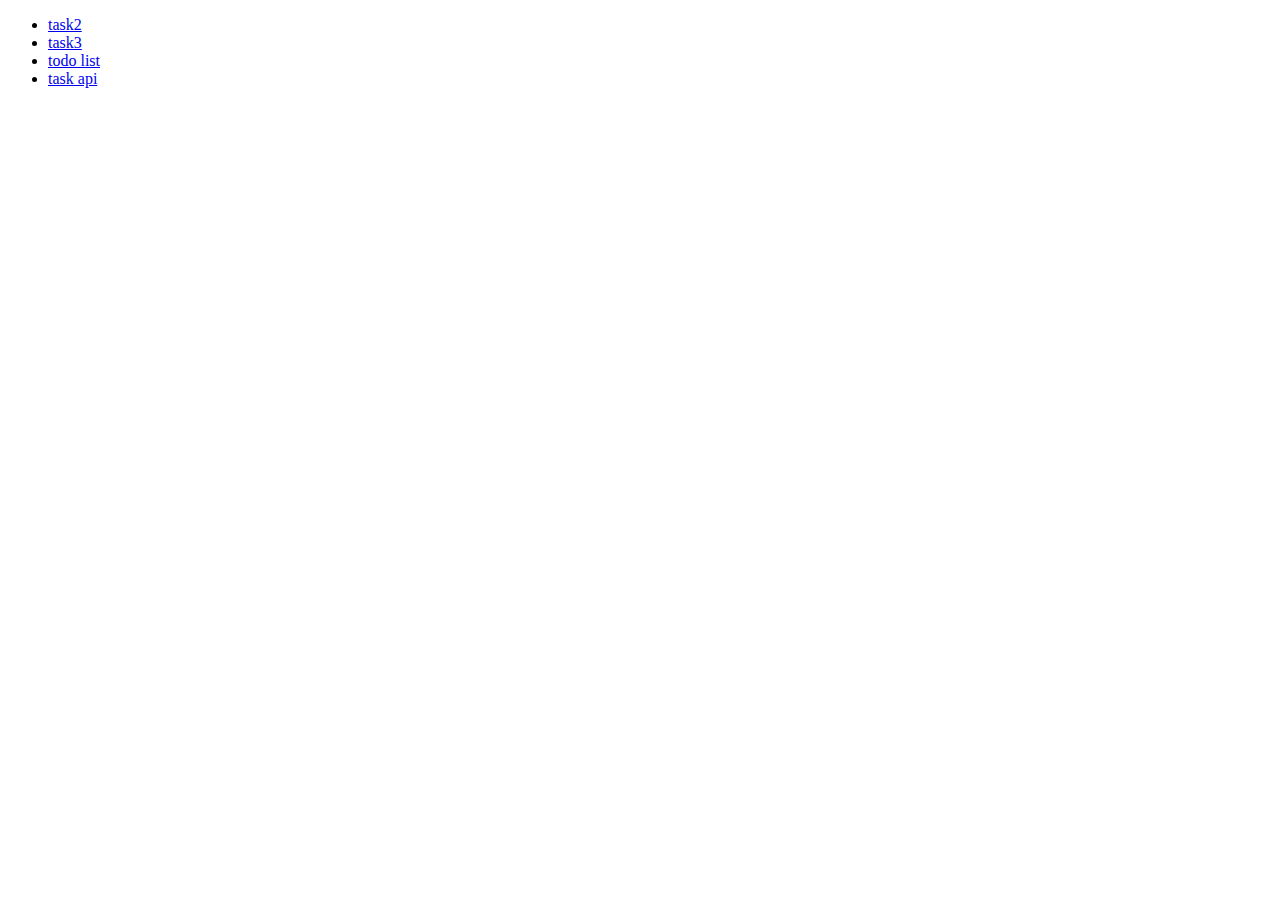
<file: index.html>
<!DOCTYPE html>
<html lang="en">
  <head>
    <meta charset="UTF-8" />
    <meta name="viewport" content="width=device-width, initial-scale=1.0" />
    <title>Tasks</title>
  </head>
  <body>
    <ul>
      <li><a href="task2/index.html">task2</a></li>
      <li><a href="task3/index.html">task3</a></li>
      <li><a href="todo/index.html"> todo list</a></li>
      <li><a href="task%20api/index.html">task api</a></li>
    </ul>
  </body>
</html>
</file>
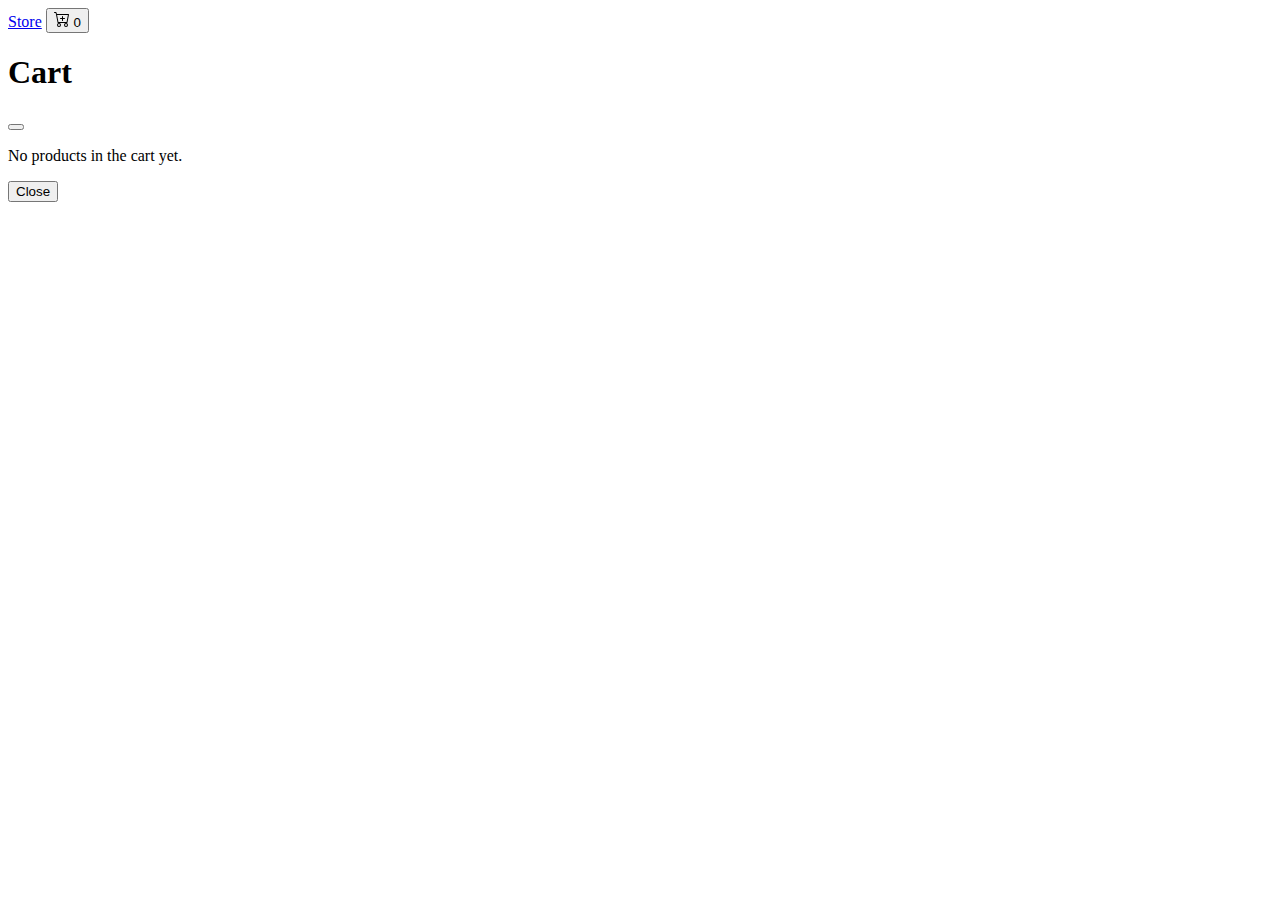
<file: task api/index.html>
<!DOCTYPE html>
<html lang="en">
  <head>
    <meta charset="UTF-8" />
    <meta name="viewport" content="width=device-width, initial-scale=1.0" />
    <meta http-equiv="X-UA-Compatible" content="ie=edge" />
    <link rel="stylesheet" href="style.css" />
    <link
      href="https://cdn.jsdelivr.net/npm/bootstrap@5.3.7/dist/css/bootstrap.min.css"
      rel="stylesheet"
      integrity="sha384-LN+7fdVzj6u52u30Kp6M/trliBMCMKTyK833zpbD+pXdCLuTusPj697FH4R/5mcr"
      crossorigin="anonymous"
    />
    <link
      rel="stylesheet"
      href="https://cdn.jsdelivr.net/npm/bootstrap-icons@1.10.5/font/bootstrap-icons.css"
    />
    <title>Store</title>
  </head>
  <body class="bg-light">
    <div class="container">
      <nav class="navbar navbar-expand-lg bg-body-tertiary">
        <div class="container-fluid">
          <a class="navbar-brand" href="#">Store</a>
          <button
            id="cart-button"
            class="btn btn-outline-primary position-relative"
            type="button"
            data-bs-toggle="modal"
            data-bs-target="#cart-modal"
          >
            <svg
              xmlns="http://www.w3.org/2000/svg"
              width="16"
              height="16"
              fill="currentColor"
              class="bi bi-cart-plus"
              viewBox="0 0 16 16"
            >
              <path
                d="M9 5.5a.5.5 0 0 0-1 0V7H6.5a.5.5 0 0 0 0 1H8v1.5a.5.5 0 0 0 1 0V8h1.5a.5.5 0 0 0 0-1H9z"
              ></path>
              <path
                d="M.5 1a.5.5 0 0 0 0 1h1.11l.401 1.607 1.498 7.985A.5.5 0 0 0 4 12h1a2 2 0 1 0 0 4 2 2 0 0 0 0-4h7a2 2 0 1 0 0 4 2 2 0 0 0 0-4h1a.5.5 0 0 0 .491-.408l1.5-8A.5.5 0 0 0 14.5 3H2.89l-.405-1.621A.5.5 0 0 0 2 1zm3.915 10L3.102 4h10.796l-1.313 7zM6 14a1 1 0 1 1-2 0 1 1 0 0 1 2 0m7 0a1 1 0 1 1-2 0 1 1 0 0 1 2 0"
              ></path>
            </svg>
            <span
              id="cart-count"
              class="position-absolute top-0 start-100 translate-middle badge rounded-pill bg-danger"
              >0</span
            >
          </button>
        </div>
      </nav>
    </div>

    <div class="container">
      <div
        class="row row-cols-1 row-cols-sm-2 row-cols-md-3 row-cols-lg-4 g-4 product-container"
      ></div>
    </div>

    <div
      class="modal fade"
      id="cart-modal"
      tabindex="-1"
      aria-labelledby="Cart ModalLabel"
      aria-hidden="true"
    >
      <div class="modal-dialog modal-lg">
        <div class="modal-content">
          <div class="modal-header">
            <h1 class="modal-title fs-5" id="Cart ModalLabel">Cart</h1>
            <button
              type="button"
              class="btn-close"
              data-bs-dismiss="modal"
              aria-label="Close"
            ></button>
          </div>
          <div class="modal-body">
            <p class="text-center text-muted">No products in the cart yet.</p>
          </div>
          <div class="modal-footer">
            <button
              type="button"
              class="btn btn-secondary"
              data-bs-dismiss="modal"
            >
              Close
            </button>
          </div>
        </div>
      </div>
    </div>
    <script
      src="https://cdn.jsdelivr.net/npm/bootstrap@5.3.7/dist/js/bootstrap.bundle.min.js"
      integrity="sha384-ndDqU0Gzau9qJ1lfW4pNLlhNTkCfHzAVBReH9diLvGRem5+R9g2FzA8ZGN954O5Q"
      crossorigin="anonymous"
    ></script>
    <script src="App.js"></script>
  </body>
</html>
</file>
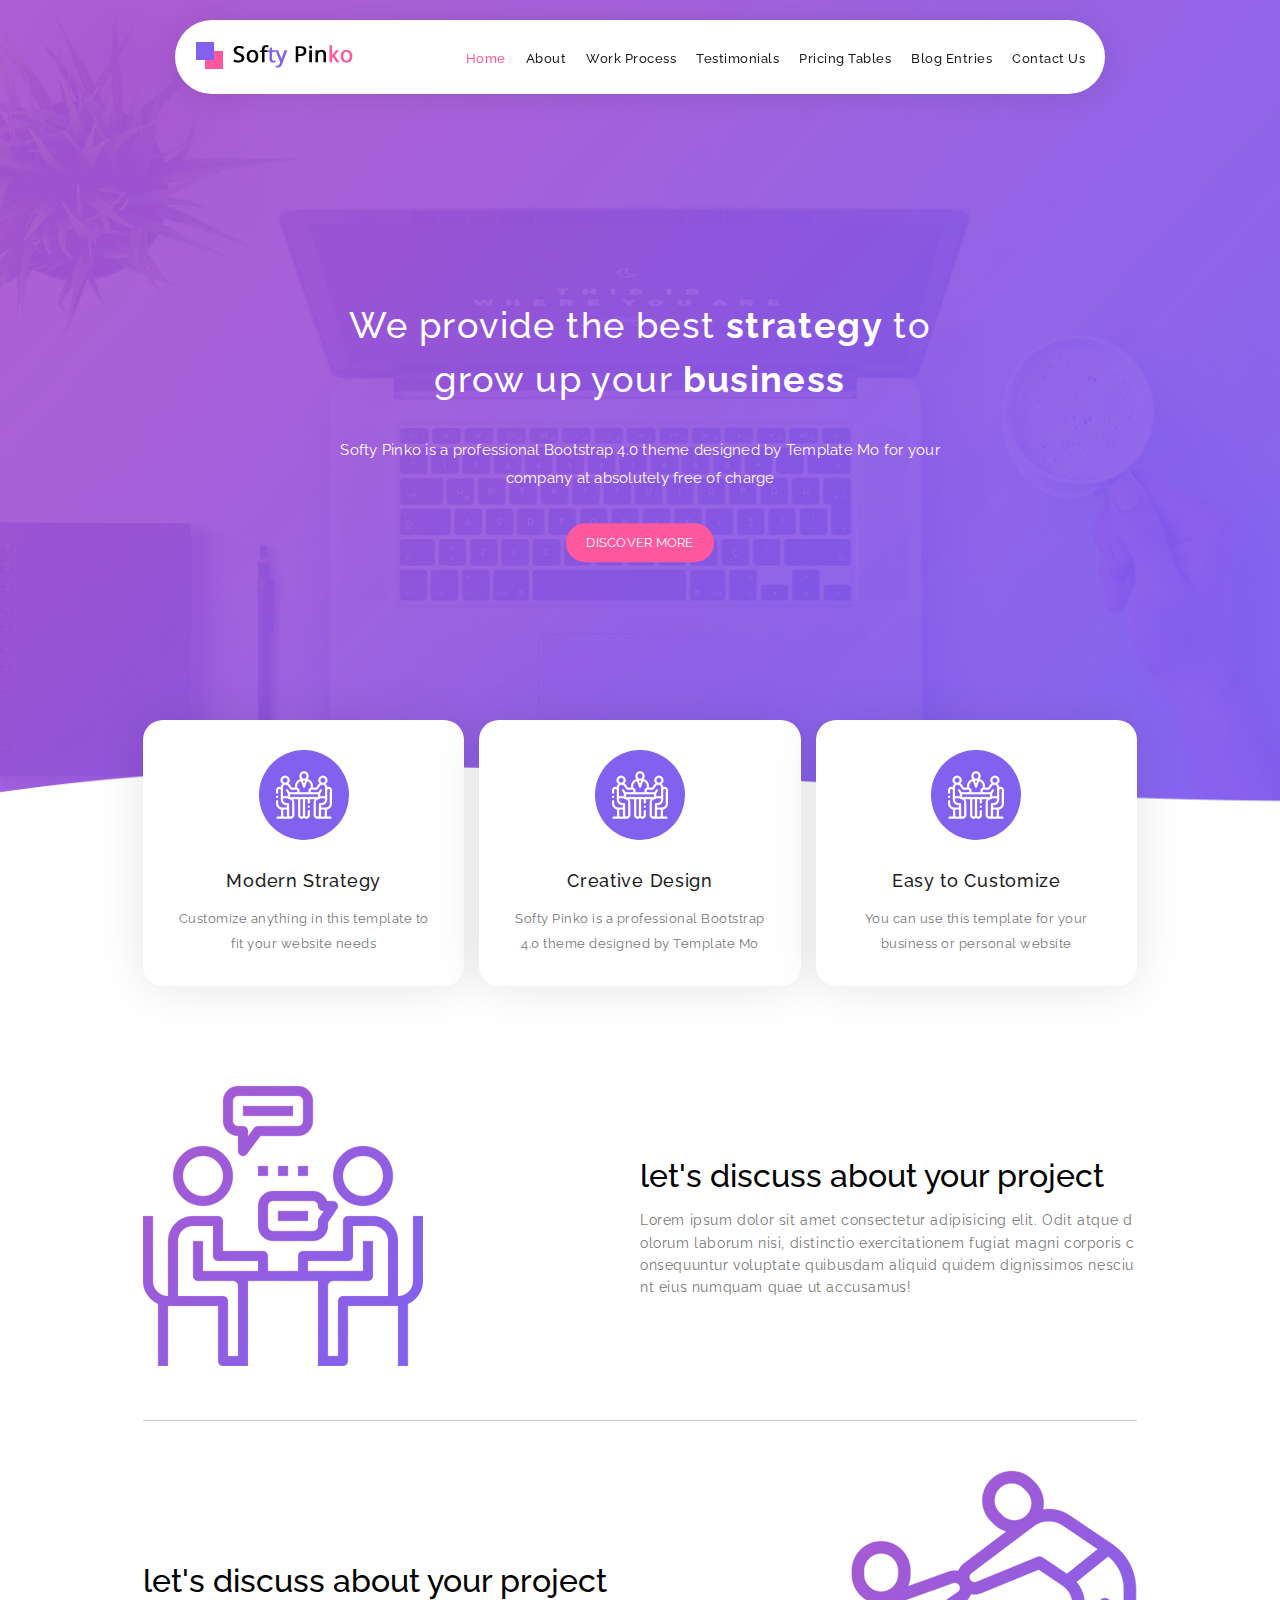
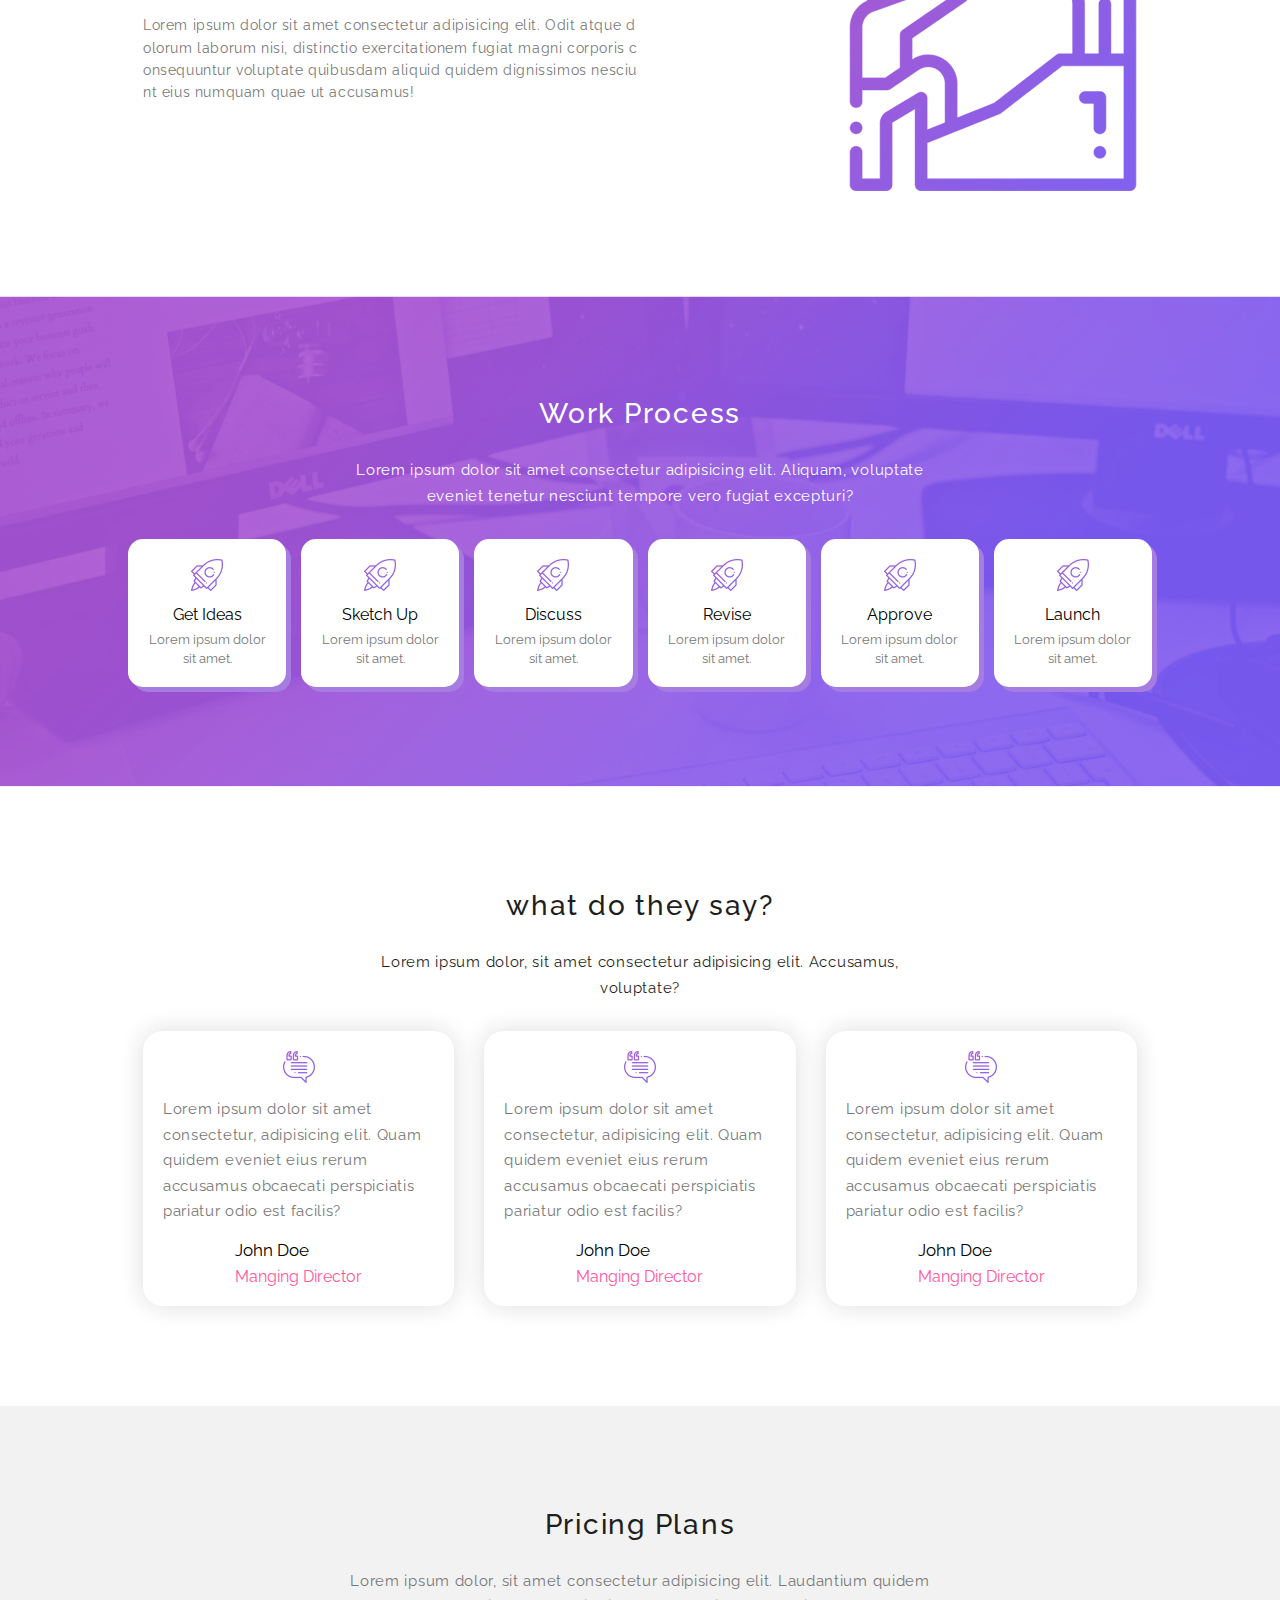
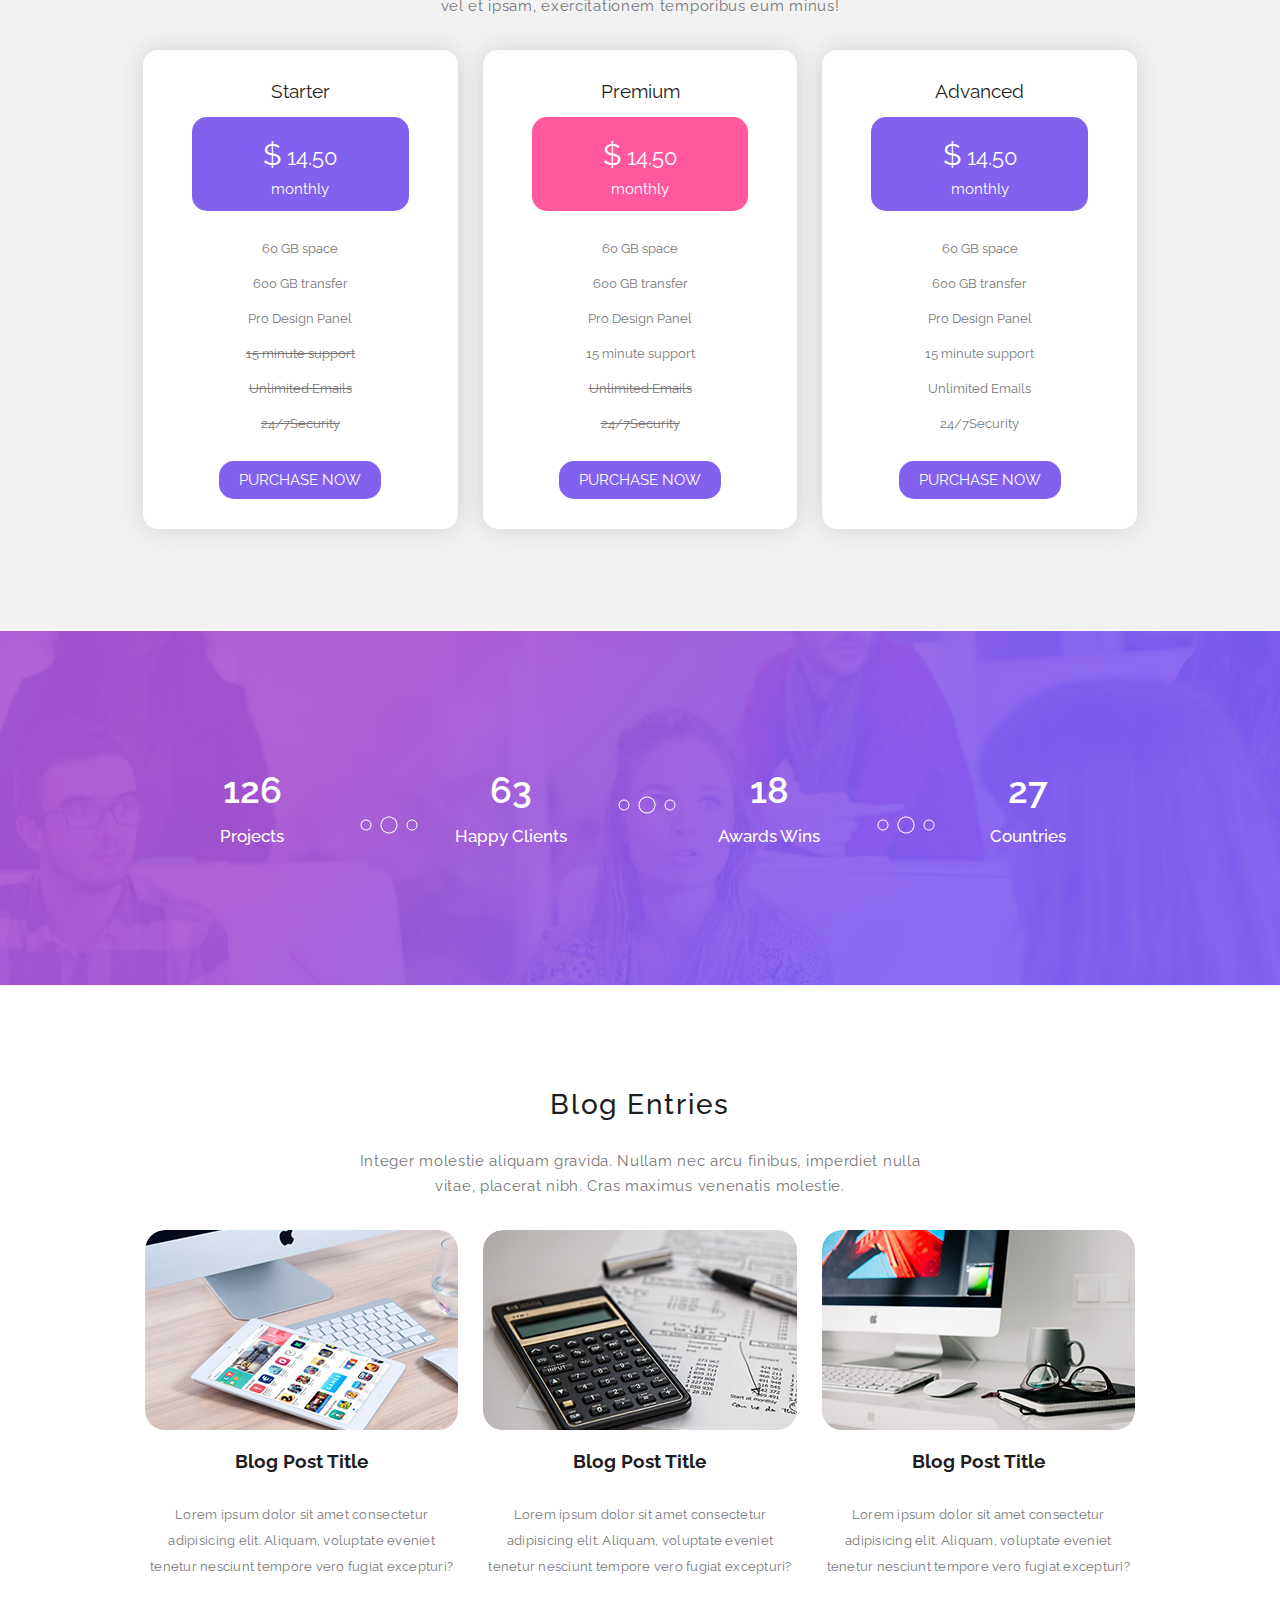
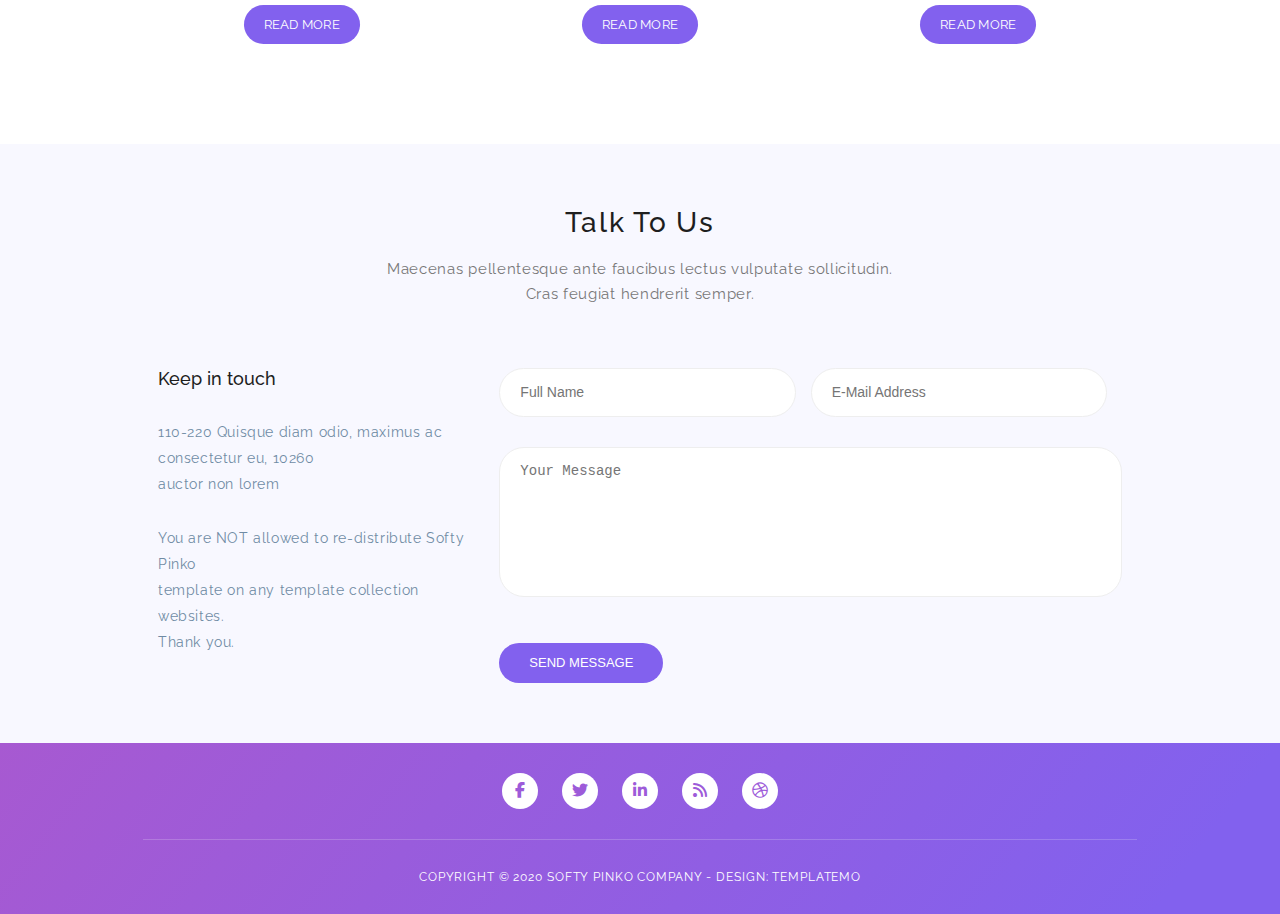
<file: task3/index.html>
<!DOCTYPE html>
<html lang="en">
<head>
    <meta charset="UTF-8">
    <meta name="viewport" content="width=device-width, initial-scale=1.0">
    <link rel="stylesheet" href="style.css">
     <link rel="stylesheet" href="https://cdnjs.cloudflare.com/ajax/libs/font-awesome/6.4.2/css/all.min.css">
    <title>Softy Pinko</title>
</head>
<body>

    <nav class="navbar">
        <div class="container">
            <a href="#" class="logo">
                <img src="logo.png" alt="">
            </a>
            <div class="menu-toggle" onclick="this.classList.toggle('active'); document.querySelector('.nav-links').classList.toggle('active');  document.querySelector('.navbar').classList.toggle('active')">
                <span class="bar"></span>
                <span class="bar"></span>
                <span class="bar"></span>
            </div>
            <ul class="nav-links">
                <li><a href="#home" class="active">Home</a></li>
                <li><a href="#about">About</a></li>
                <li><a href="#work">Work Process</a></li>
                <li><a href="#testimonials">Testimonials</a></li>
                <li><a href="#pricing">Pricing Tables</a></li>
                <li><a href="#blog">Blog Entries</a></li>
                <li><a href="#contact">Contact Us</a></li>
            </ul>
        </div>
    </nav>

    <div class="landing" id="home">
        <div class="container">
            <div class="landing-content">
                <h1 class="landing-title">We provide the best <strong>strategy</strong> to grow up your <strong>business</strong></h1>
                <p class="landing-description">Softy Pinko is a professional Bootstrap 4.0 theme designed by Template Mo for your company at absolutely free of charge</p>
                <a href="#" class="landing-button">discover more</a>
            </div>
        </div>
    </div>
    <div class="features">
        <div class="container">
            <div class="card">
               <div class="card-image"> 
                <img src="featured-item-01.png" alt="img" >
                </div>
                <h5 class="card-title">Modern Strategy</h5>
                <p>
                    Customize anything in this template to fit your website needs
               </p>
            </div>
            <div class="card">
               <div class="card-image"> 
                <img src="featured-item-01.png" alt="img">
                </div>
                <h5 class="card-title">Creative Design</h5>
                <p>
                    Softy Pinko is a professional Bootstrap 4.0 theme designed by Template Mo
                </p>
            </div>
            <div class="card">
               <div class="card-image"> 
                <img src="featured-item-01.png" alt="img" >
                </div>
                <h5 class="card-title">Easy to Customize</h5>
                <p>
                    You can use this template for your business or personal website
                </p>
            </div>
        </div>
    </div>
    <div class="about" id="about">
        <div class="container">
            <div class="row">
                <div class="image">
                    <img src="left-image.png" alt="img">
                </div>
                <div class="text">
                    <h2>let's discuss about your project</h2>
                    <p>Lorem ipsum dolor sit amet consectetur adipisicing elit. Odit atque dolorum laborum nisi,
                     distinctio exercitationem fugiat magni corporis consequuntur voluptate quibusdam aliquid 
                     quidem dignissimos nesciunt eius numquam quae ut accusamus!</p>
                </div>
            </div>
            <span class="line"></span>
            <div class="row">
                <div class="image">
                    <img src="right-image.png" alt="img">
                </div>
                <div class="text">
                    <h2>let's discuss about your project</h2>
                    <p>Lorem ipsum dolor sit amet consectetur adipisicing elit. Odit atque dolorum laborum nisi,
                     distinctio exercitationem fugiat magni corporis consequuntur voluptate quibusdam aliquid 
                     quidem dignissimos nesciunt eius numquam quae ut accusamus!</p>
                </div>
            </div>
        </div>
    </div>
    <div class="work_process" id="work">
        <div class="container">
            <h2 class="header">Work Process</h2>
            <p>
               Lorem ipsum dolor sit amet consectetur adipisicing elit. Aliquam, voluptate eveniet tenetur nesciunt tempore vero fugiat excepturi?
            </p>
            <div class="steps">
                <div class="step">
                    <img src="work-process-item-01.png" alt="process">
                    <p>
                        Get Ideas
                    </p>
                    <span>
                    Lorem ipsum dolor sit amet.
                    </span>
                </div>
                <div class="step">
                    <img src="work-process-item-01.png" alt="process">
                    <p>
                        Sketch Up
                    </p>
                    <span>
                        Lorem ipsum dolor sit amet.
                    </span>
                </div>
                <div class="step">
                    <img src="work-process-item-01.png" alt="process">
                    <p>
                        Discuss
                    </p>
                    <span>
                    Lorem ipsum dolor sit amet.
                    </span>
                </div>
                <div class="step">
                    <img src="work-process-item-01.png" alt="process">
                    <p>
                        Revise
                    </p>
                    <span>
                    Lorem ipsum dolor sit amet.
                    </span>
                </div>
                <div class="step">
                    <img src="work-process-item-01.png" alt="process">
                    <p>
                        Approve
                    </p>
                    <span>
                    Lorem ipsum dolor sit amet.
                    </span>
                </div>
                <div class="step">
                    <img src="work-process-item-01.png" alt="process">
                    <p>
                        Launch
                    </p>
                    <span>
                    Lorem ipsum dolor sit amet.
                    </span>
                </div>
            </div>
        </div>
    </div>
    <div class="testimonials" id="testimonials">
        <h2 class="header">what do they say?</h2>
        <p>Lorem ipsum dolor, sit amet consectetur adipisicing elit. Accusamus, voluptate?</p>
        <div class="container">
            <div class="testimonials-card">
                <img src="testimonial-icon.png" alt="client">
                <p>Lorem ipsum dolor sit amet consectetur, adipisicing elit. Quam quidem eveniet eius rerum accusamus obcaecati perspiciatis pariatur odio est facilis?</p>
                <div class="client-info">
                    <h5>John Doe</h5>
                    <span >Manging Director</span>
                </div>
            </div>
            <div class="testimonials-card">
                <img src="testimonial-icon.png" alt="client">
                <p>Lorem ipsum dolor sit amet consectetur, adipisicing elit. Quam quidem eveniet eius rerum accusamus obcaecati perspiciatis pariatur odio est facilis?</p>
                <div class="client-info">
                    <h5>John Doe</h5>
                    <span >Manging Director</span>
                </div>
            </div>
            <div class="testimonials-card">
                <img src="testimonial-icon.png" alt="client">
                <p>Lorem ipsum dolor sit amet consectetur, adipisicing elit. Quam quidem eveniet eius rerum accusamus obcaecati perspiciatis pariatur odio est facilis?</p>
                <div class="client-info">
                    <h5>John Doe</h5>
                    <span >Manging Director</span>
                </div>
            </div>
        </div>
    </div>
    <div class="pricing" id="pricing">
        <h2 class="header">Pricing Plans</h2>
        <p>Lorem ipsum dolor, sit amet consectetur adipisicing elit. Laudantium quidem vel et ipsam, exercitationem temporibus eum minus!</p>
        <div class="container">
            <div class="plan">
                <h3>Starter</h3>
                <div class="price">
                    <span>$</span>14.50
                    <p>monthly</p>
                </div>
                <ul>
                    <li>
                        60 GB space
                    </li>
                    <li>
                        600 GB transfer
                    </li>
                    <li>
                        Pro Design Panel
                    </li>
                    <li class="unsupported">
                        15 minute support
                    </li>
                    <li class="unsupported">
                        Unlimited Emails
                    </li>
                    <li class="unsupported">
                        24/7Security
                    </li>
                </ul>
                <a href="#">purchase now</a>
            </div>
            <div class="plan premium">
                <h3>Premium</h3>
                <div class="price">
                    <span>$</span>14.50
                    <p>monthly</p>
                </div>
                <ul>
                    <li>
                        60 GB space
                    </li>
                    <li>
                        600 GB transfer
                    </li>
                    <li>
                        Pro Design Panel
                    </li>
                    <li>
                        15 minute support
                    </li>
                    <li class="unsupported">
                        Unlimited Emails
                    </li>
                    <li class="unsupported">
                        24/7Security
                    </li>
                </ul>
                <a href="#">purchase now</a>
            </div>
            <div class="plan">
                <h3>Advanced</h3>
                <div class="price">
                    <span>$</span>14.50
                    <p>monthly</p>
                </div>
                <ul>
                    <li>
                        60 GB space
                    </li>
                    <li>
                        600 GB transfer
                    </li>
                    <li>
                        Pro Design Panel
                    </li>
                    <li>
                        15 minute support
                    </li>
                    <li>
                        Unlimited Emails
                    </li>
                    <li>
                        24/7Security
                    </li>
                </ul>
                <a href="#">purchase now</a>
            </div>
        </div>
    </div>
    <div class="counter" >
        <div class="container">
            <div class="count-item">
                <strong>126</strong>
                <span>Projects</span>
            </div>
            <div class="count-item">
                <strong>63</strong>
                <span>Happy Clients</span>
            </div>
            <div class="count-item">
                <strong>18</strong>
                <span>Awards Wins</span>
            </div>
            <div class="count-item">
                <strong>27</strong>
                <span>Countries</span>
            </div>
        </div>  
    </div>
    <div class="blog" id="blog">
        <h2 class="header">Blog Entries</h2>
        <p>
            Integer molestie aliquam gravida. Nullam nec arcu finibus, imperdiet nulla vitae, placerat nibh. Cras maximus venenatis molestie.
        </p>
        <div class="container">
            <div class="blog-post">
                <div class="img">
                    <img src="blog-item-01.png" alt="blog">
                </div>
                <h3>
                    <a href="#">Blog Post Title</a>
                </h3>
                <p>
                    Lorem ipsum dolor sit amet consectetur adipisicing elit. Aliquam, voluptate eveniet tenetur nesciunt tempore vero fugiat excepturi?
                </p>
                <a href="#">Read More</a>
            </div>
            <div class="blog-post">
                <div class="img">
                    <img src="blog-item-02.png" alt="blog">
                </div>
                <h3>
                    <a href="#">Blog Post Title</a>
                </h3>
                <p>
                    Lorem ipsum dolor sit amet consectetur adipisicing elit. Aliquam, voluptate eveniet tenetur nesciunt tempore vero fugiat excepturi?
                </p>
                <a href="#">Read More</a>
            </div>
            <div class="blog-post">
                <div class="img">
                    <img src="blog-item-03.png" alt="blog">
                </div>
                <h3>
                    <a href="#">Blog Post Title</a>
                </h3>
                <p>
                    Lorem ipsum dolor sit amet consectetur adipisicing elit. Aliquam, voluptate eveniet tenetur nesciunt tempore vero fugiat excepturi?
                </p>
                <a href="#">Read More</a>
            </div>
        </div>
    </div>
    <!-- ...existing code... -->

    <!-- Contact Section -->
<div class="contact-section " id="contact">
    <h2 class="header">Talk To Us</h2>
    <p class="contact-desc">
        Maecenas pellentesque ante faucibus lectus vulputate sollicitudin.<br>
        Cras feugiat hendrerit semper.
    </p>
    <div class="container">
        <div class="contact-container">
            <div class="contact-info">
                <h4>Keep in touch</h4>
                <p>
                    110-220 Quisque diam odio, maximus ac<br>
                    consectetur eu, 10260<br>
                    auctor non lorem
                </p>
                <p class="contact-note">
                    You are NOT allowed to re-distribute Softy Pinko<br>
                    template on any template collection websites.<br>
                    Thank you.
                </p>
            </div>
            <form class="contact-form">
                <div class="row">
                    <input type="text" placeholder="Full Name">
                    <input type="email" placeholder="E-Mail Address">
                </div>
                <textarea placeholder="Your Message"></textarea>
                <button type="submit">SEND MESSAGE</button>
            </form>
        </div>
    </div>
</div>
    <!-- Footer Section -->
    <footer class="footer">
        <div class="container">
            <div class="footer-social">
                <a href="#"><i class="fab fa-facebook-f"></i></a>
                <a href="#"><i class="fab fa-twitter"></i></a>
                <a href="#"><i class="fab fa-linkedin-in"></i></a>
                <a href="#"><i class="fas fa-rss"></i></a>
                <a href="#"><i class="fab fa-dribbble"></i></a>
            </div>
            <p class="footer-copy">
                COPYRIGHT © 2020 SOFTY PINKO COMPANY - DESIGN: TEMPLATEMO
            </p>
        </div>
    </footer>
<!-- ...existing code... -->
</body>
</html>
</body>
</html>
</file>
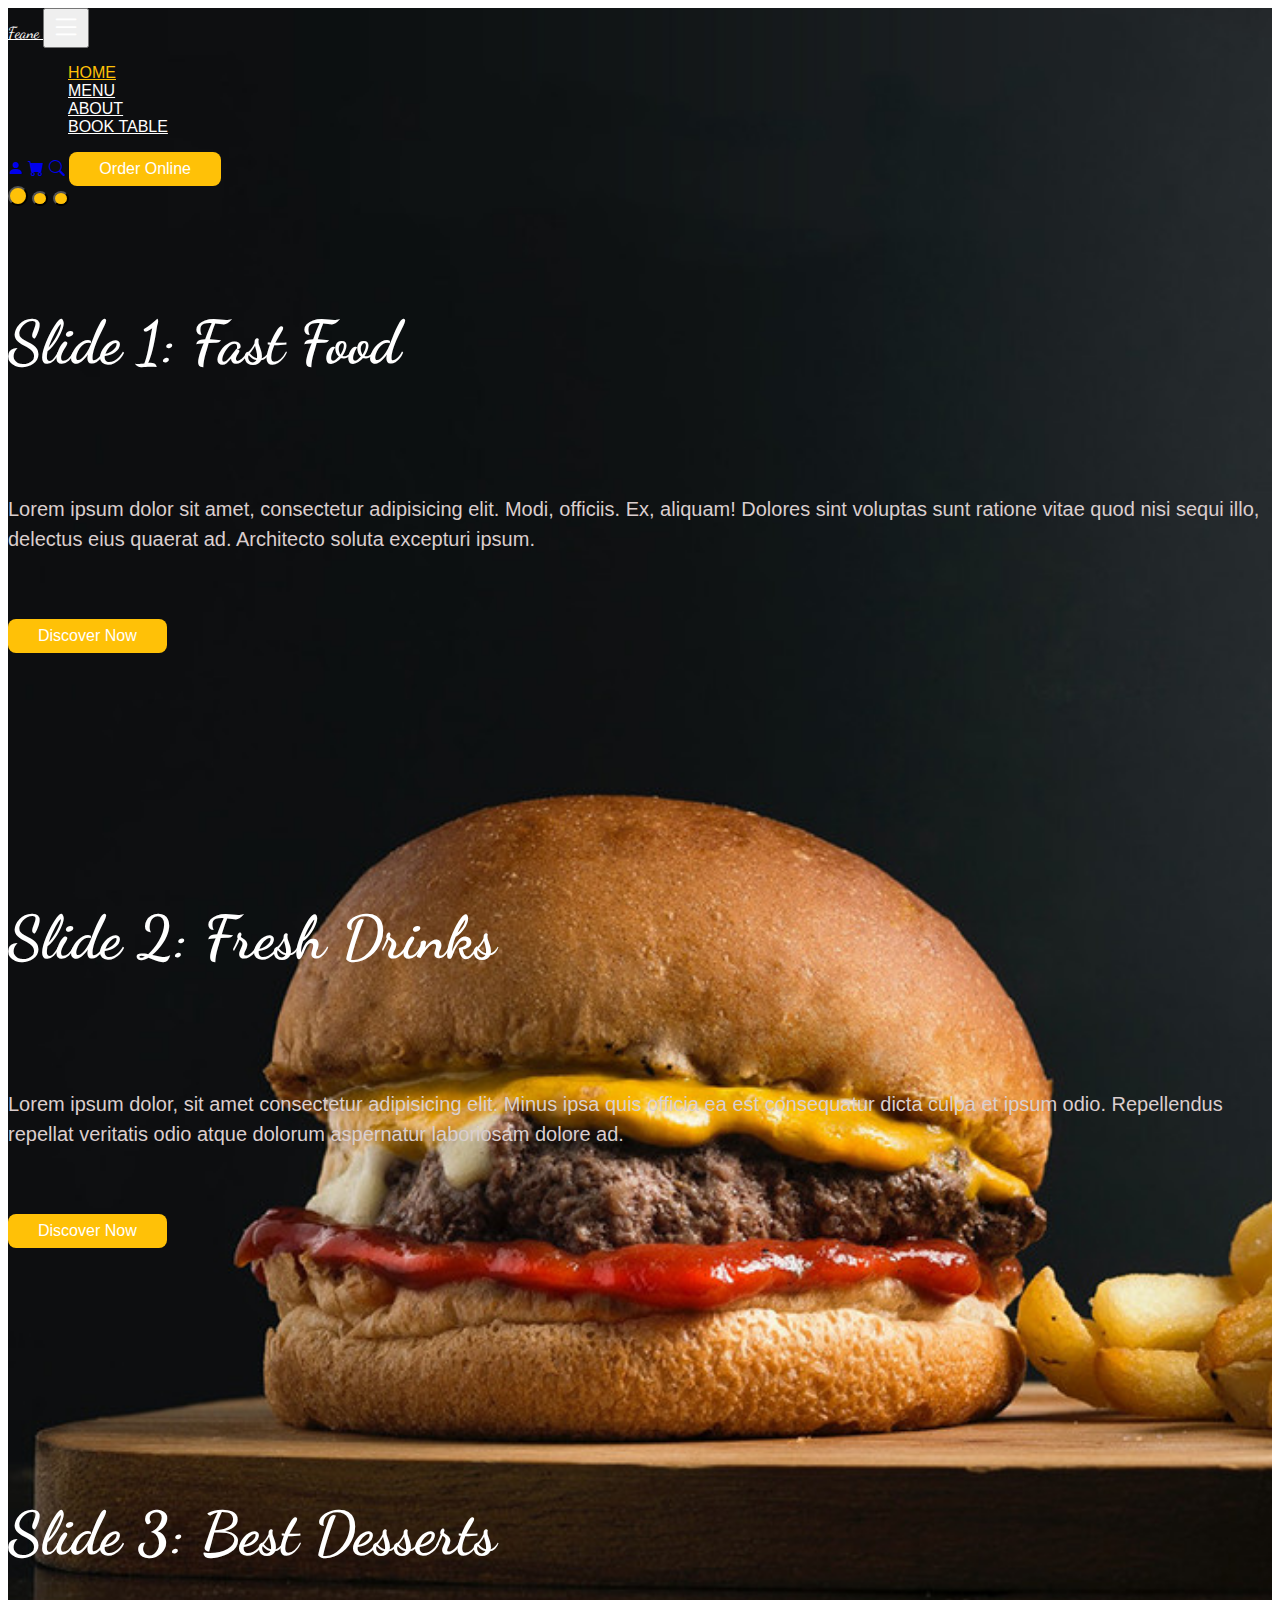
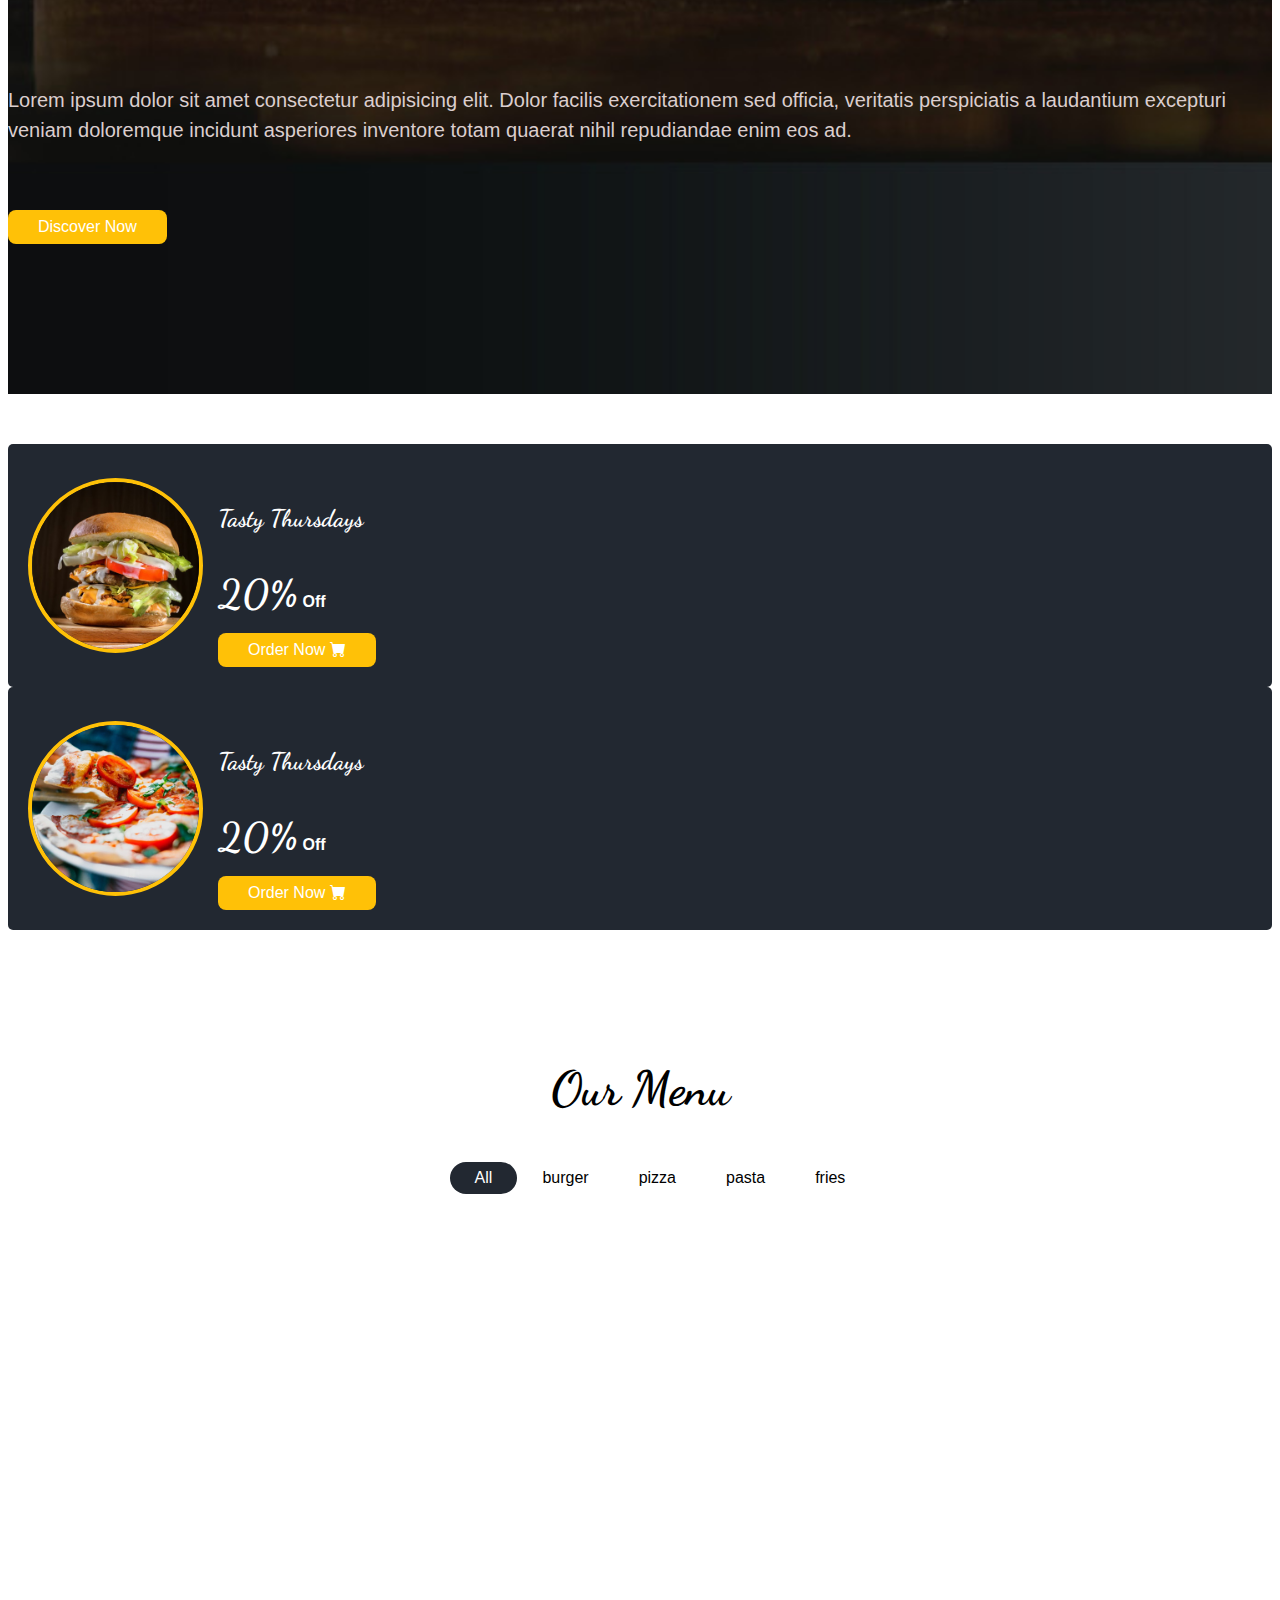
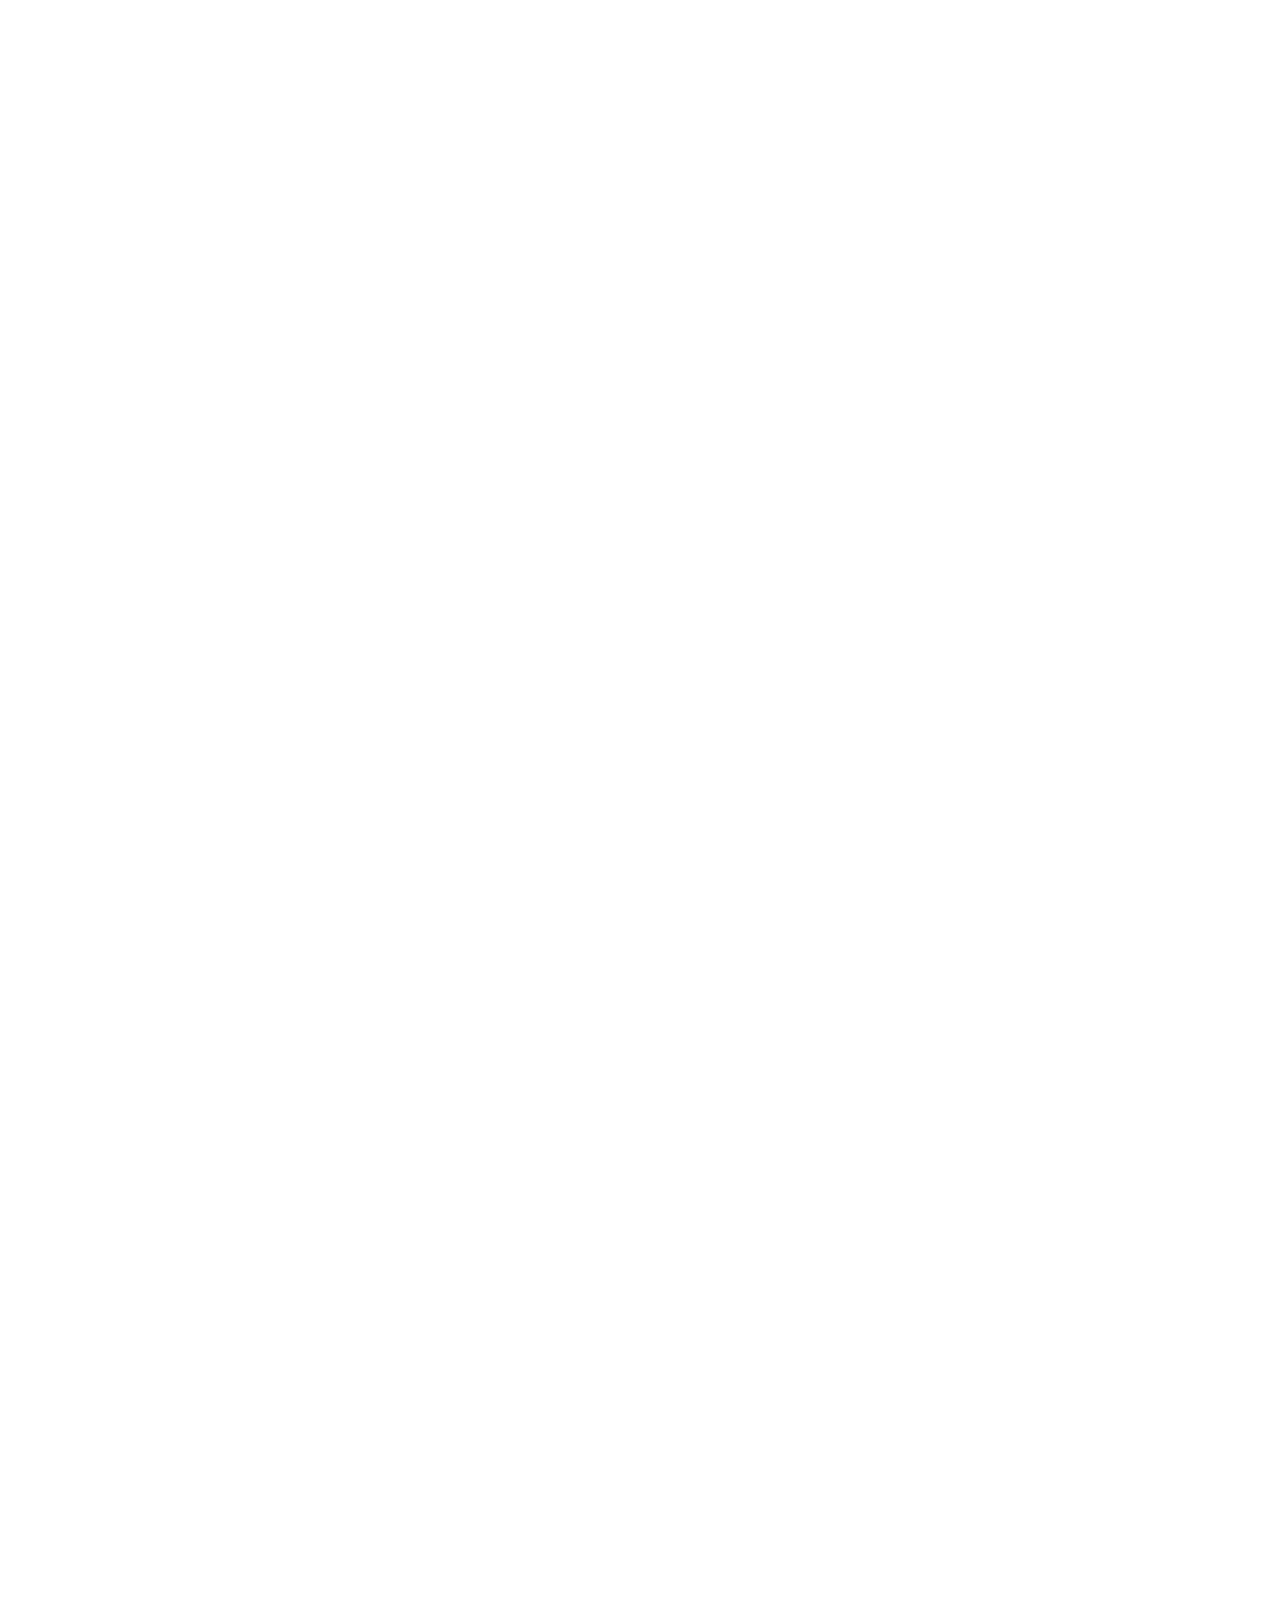
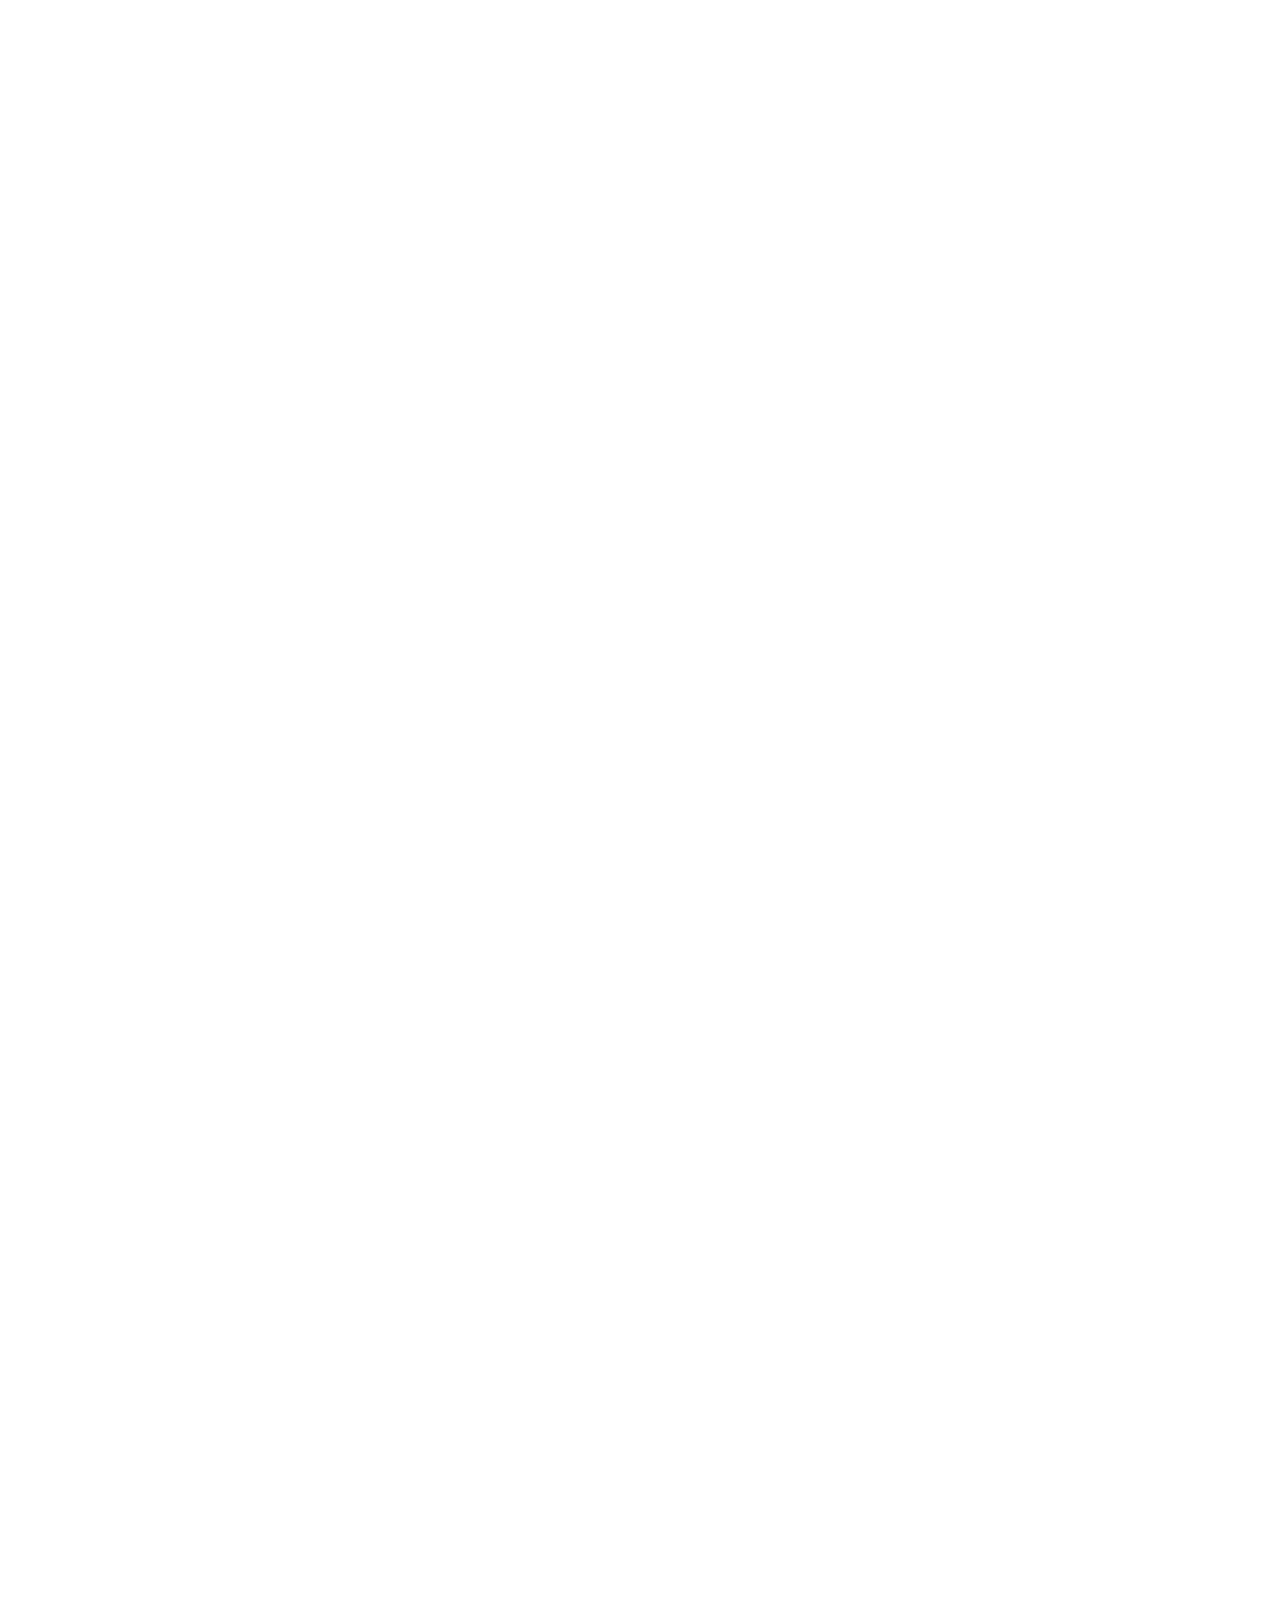
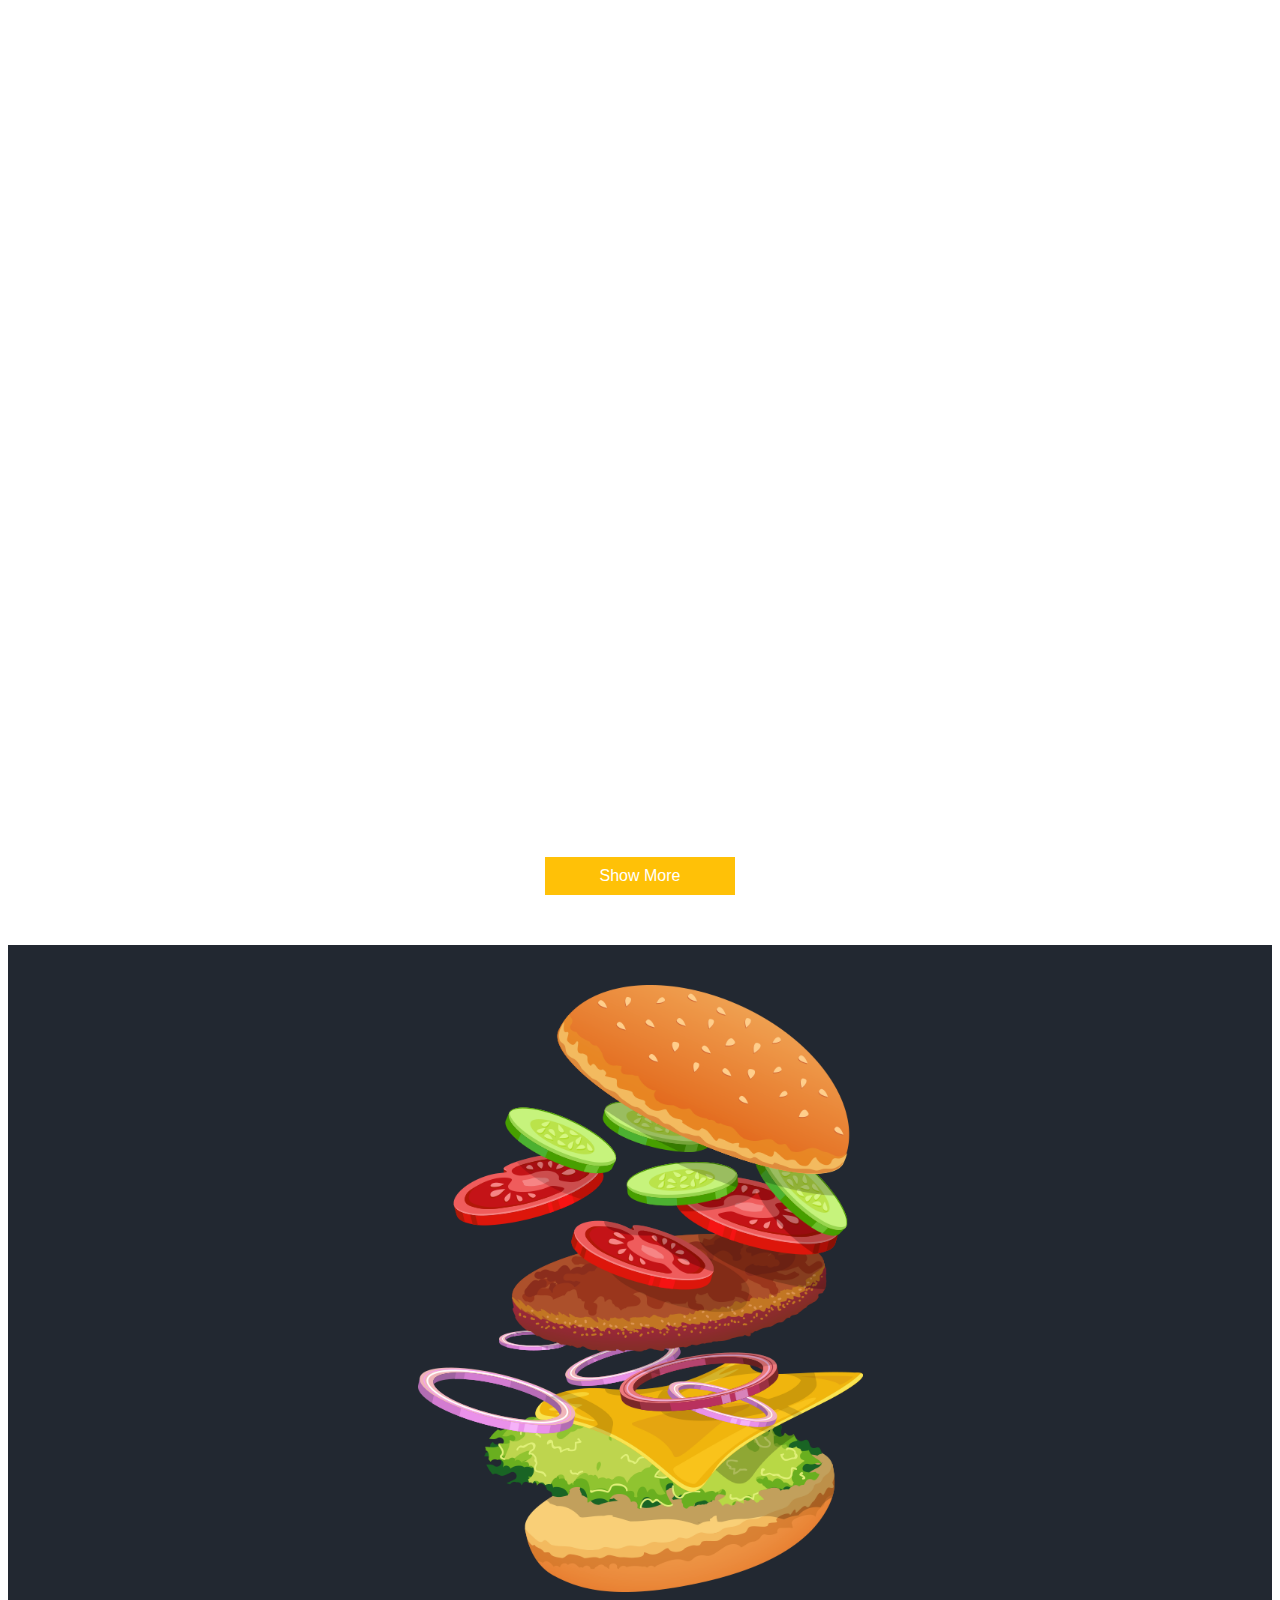
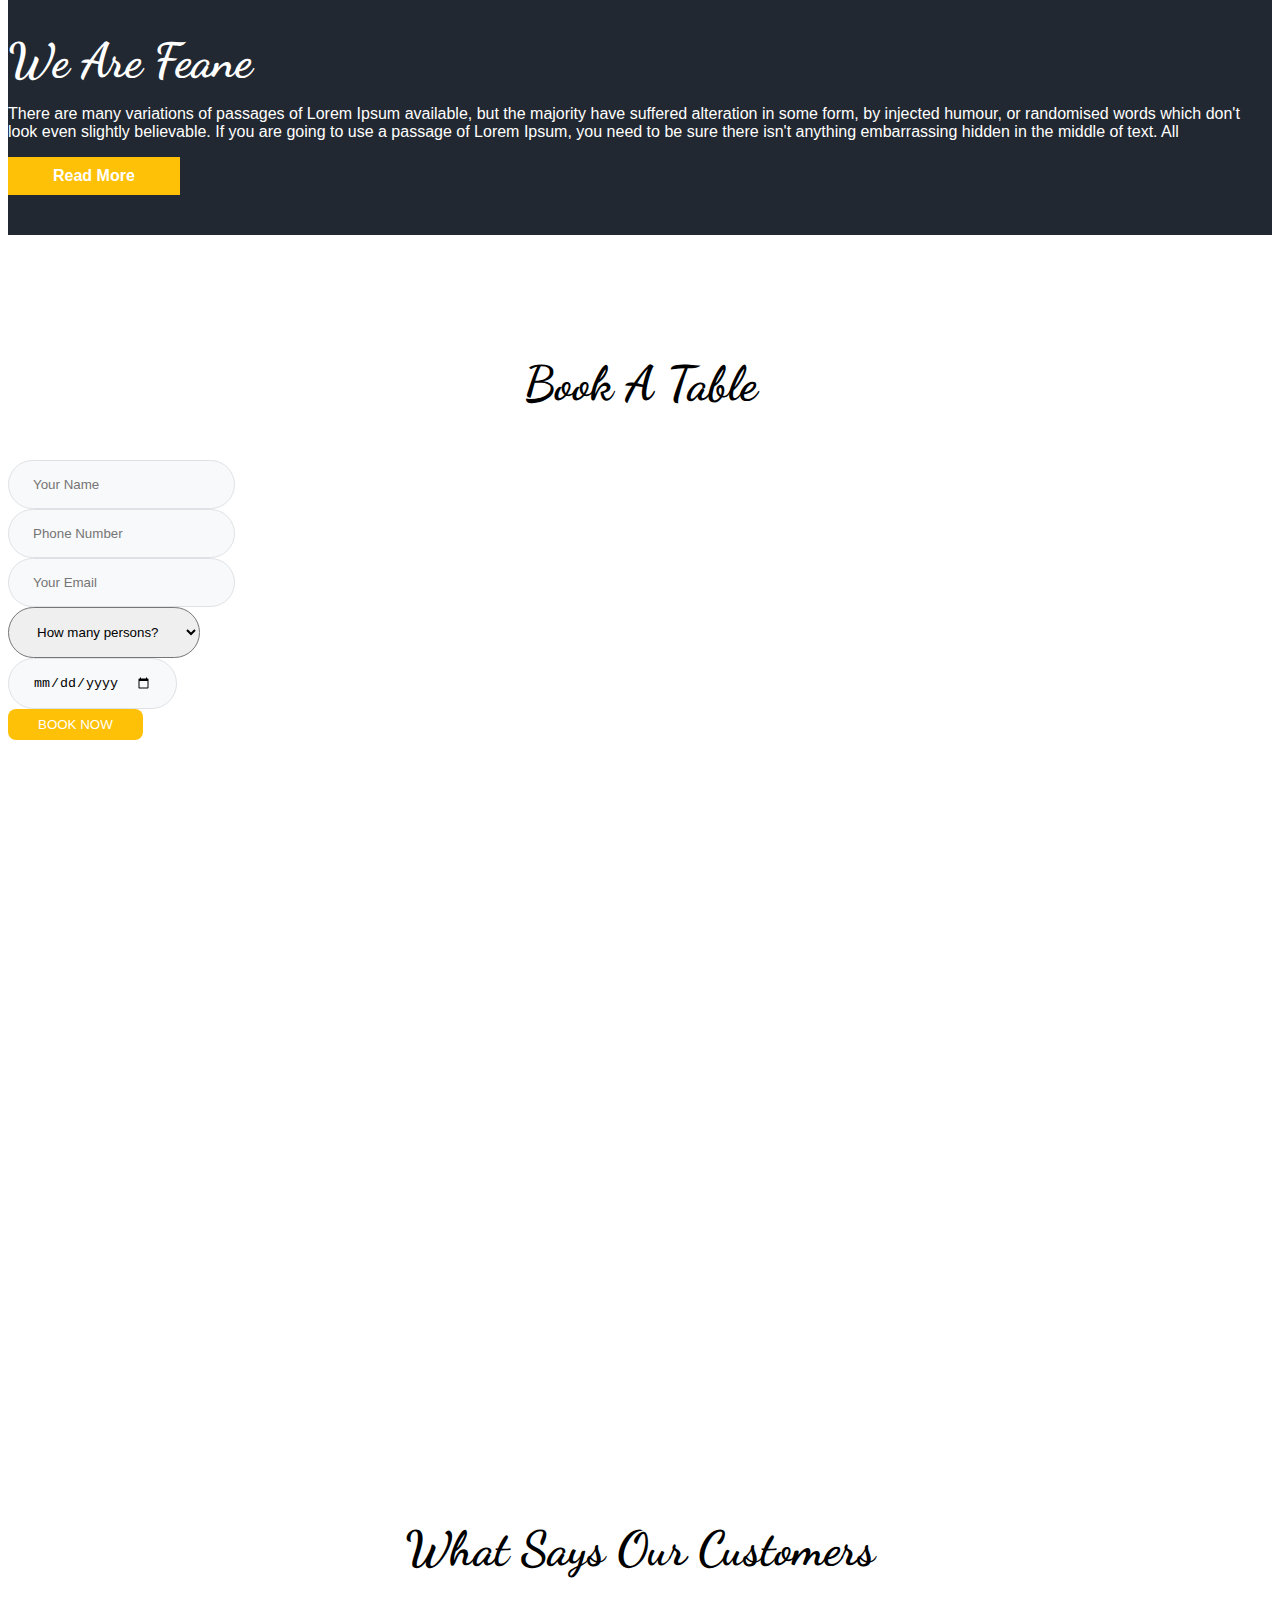
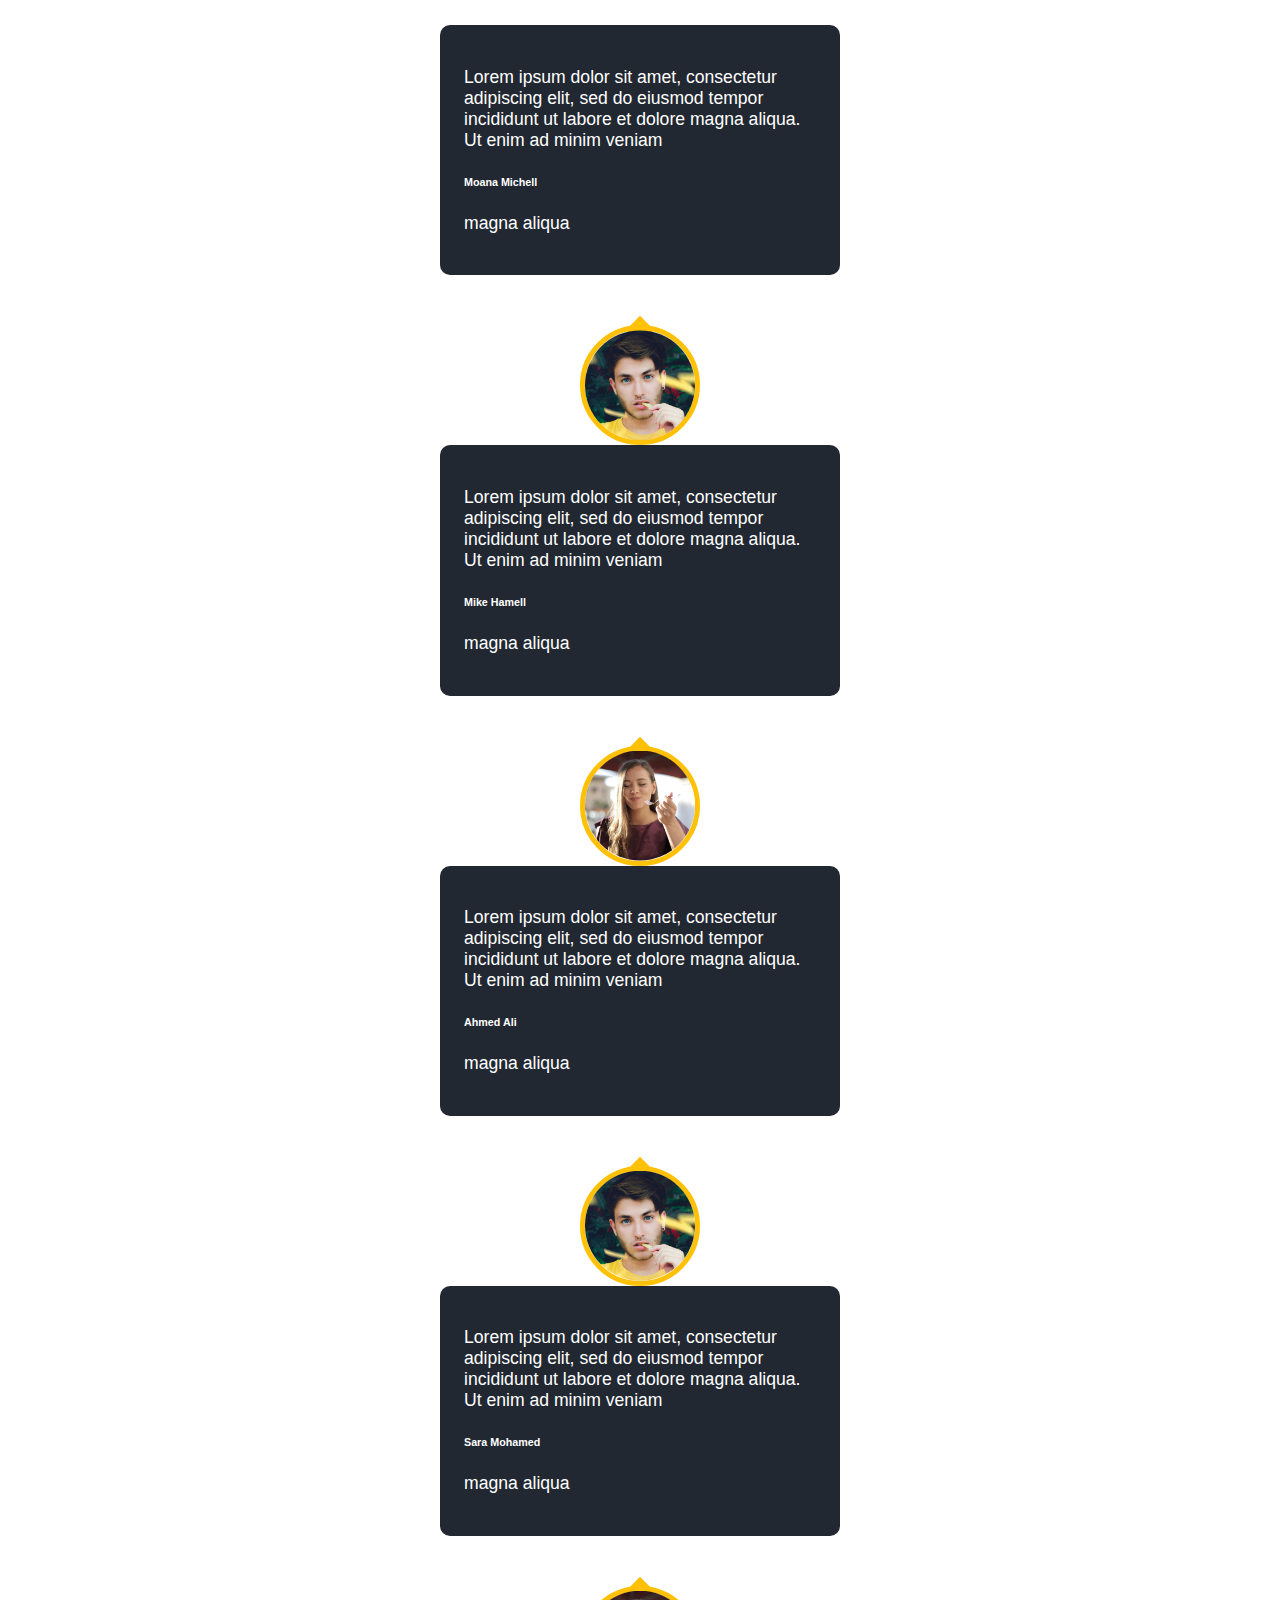
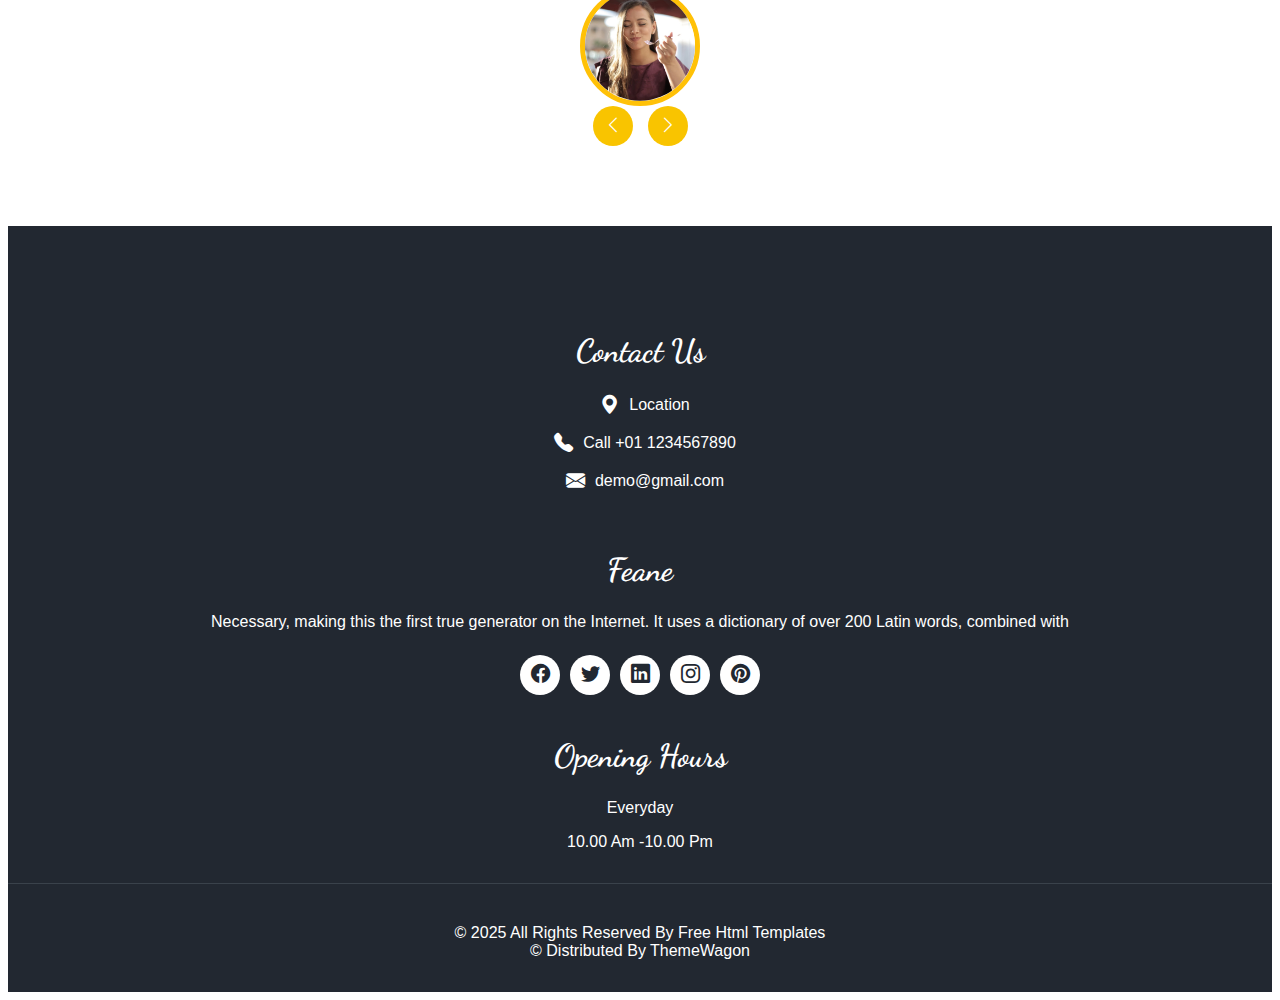
<file: task4/index.html>
<!DOCTYPE html>
<html lang="en">
  <head>
    <meta charset="UTF-8" />
    <meta name="viewport" content="width=device-width, initial-scale=1.0" />
    <link
      rel="stylesheet"
      href="https://cdn.jsdelivr.net/npm/bootstrap-icons@1.10.5/font/bootstrap-icons.css"
    />
    <link rel="stylesheet" href="assest/css/style.css" />
    <link
      rel="stylesheet"
      href="https://cdnjs.cloudflare.com/ajax/libs/font-awesome/6.0.0-beta3/css/all.min.css"
    />
    <link
      href="https://cdn.jsdelivr.net/npm/bootstrap@5.3.7/dist/css/bootstrap.min.css"
      rel="stylesheet"
      integrity="sha384-LN+7fdVzj6u52u30Kp6M/trliBMCMKTyK833zpbD+pXdCLuTusPj697FH4R/5mcr"
      crossorigin="anonymous"
    />
    <title>Document</title>
  </head>
  <body>
    <div class="hero c-white">
      <nav class="navbar navbar-expand-lg bg-transparent py-3">
        <div class="container-fluid container">
          <a class="navbar-brand fs-2 logo c-white" href="#"> Feane </a>
          <button
            class="navbar-toggler"
            type="button"
            data-bs-toggle="collapse"
            data-bs-target="#navbarSupportedContent"
            aria-controls="navbarSupportedContent"
            aria-expanded="false"
            aria-label="Toggle navigation"
          >
            <span class="navbar-toggler-icon c-white">
              <i
                class="bi bi-list toggler-icon"
                onclick="this.classList.toggle('bi-list') ; this.classList.toggle('bi-x')"
              ></i>
            </span>
          </button>
          <div class="collapse navbar-collapse" id="navbarSupportedContent">
            <ul class="navbar-nav mx-auto mb-2 mb-lg-0 d-flex">
              <li class="nav-item">
                <a class="nav-link active" aria-current="page" href="#">Home</a>
              </li>
              <li class="nav-item"><a class="nav-link" href="#">menu</a></li>
              <li class="nav-item"><a class="nav-link" href="#">About</a></li>
              <li class="nav-item">
                <a class="nav-link" href="#">book table</a>
              </li>
            </ul>
            <div class="d-flex align-items-center">
              <a href="#" class="nav-link me-3 fs-5"
                ><i class="bi bi-person-fill"></i
              ></a>
              <a href="#" class="nav-link me-3 fs-5"
                ><i class="bi bi-cart-fill"></i
              ></a>
              <a href="#" class="nav-link me-3 fs-5"
                ><i class="bi bi-search"></i
              ></a>
              <a href="#" class="btn rounded-pill main-button">Order Online</a>
            </div>
          </div>
        </div>
      </nav>
      <div class="container hero-carousel">
        <div
          id="carouselExample"
          class="carousel slide"
          data-bs-ride="carousel"
        >
          <div class="carousel-indicators align-items-center">
            <button
              type="button"
              data-bs-target="#carouselExample"
              data-bs-slide-to="0"
              class="active"
              aria-current="true"
              aria-label="Slide 1"
            ></button>
            <button
              type="button"
              data-bs-target="#carouselExample"
              data-bs-slide-to="1"
              aria-label="Slide 2"
            ></button>
            <button
              type="button"
              data-bs-target="#carouselExample"
              data-bs-slide-to="2"
              aria-label="Slide 3"
            ></button>
          </div>
          <div class="carousel-inner">
            <div
              class="carousel-item carousel-slide active"
              data-bs-interval="5000"
            >
              <div class="row">
                <div class="col-md-6 carousel-slide-content">
                  <h2>Slide 1: Fast Food</h2>
                  <p>
                    Lorem ipsum dolor sit amet, consectetur adipisicing elit.
                    Modi, officiis. Ex, aliquam! Dolores sint voluptas sunt
                    ratione vitae quod nisi sequi illo, delectus eius quaerat
                    ad. Architecto soluta excepturi ipsum.
                  </p>
                  <a href="#" class="main-button rounded-pill"> Discover Now</a>
                </div>
              </div>
            </div>
            <div class="carousel-item carousel-slide" data-bs-interval="5000">
              <div class="row">
                <div class="col-md-6 carousel-slide-content">
                  <h2>Slide 2: Fresh Drinks</h2>
                  <p>
                    Lorem ipsum dolor, sit amet consectetur adipisicing elit.
                    Minus ipsa quis officia ea est consequatur dicta culpa et
                    ipsum odio. Repellendus repellat veritatis odio atque
                    dolorum aspernatur laboriosam dolore ad.
                  </p>
                  <a href="#" class="main-button rounded-pill"> Discover Now</a>
                </div>
              </div>
            </div>
            <div class="carousel-item carousel-slide" data-bs-interval="5000">
              <div class="row">
                <div class="col-md-6 carousel-slide-content">
                  <h2>Slide 3: Best Desserts</h2>
                  <p>
                    Lorem ipsum dolor sit amet consectetur adipisicing elit.
                    Dolor facilis exercitationem sed officia, veritatis
                    perspiciatis a laudantium excepturi veniam doloremque
                    incidunt asperiores inventore totam quaerat nihil
                    repudiandae enim eos ad.
                  </p>
                  <a href="#" class="main-button rounded-pill"> Discover Now</a>
                </div>
              </div>
            </div>
          </div>
        </div>
      </div>
    </div>
    <section class="special-offers">
      <div class="container">
        <div class="row">
          <div class="col-md-6">
            <div class="box">
              <div class="image">
                <img src="assest/img/o1.jpg" class="img-fluid" alt="..." />
              </div>
              <div class="col">
                <div class="box-body">
                  <h5 class="box-title">Tasty Thursdays</h5>
                  <h6 class="box-text"><span>20%</span> Off</h6>
                  <a href="#" class="box-link main-button rounded-pill"
                    >Order Now<i class="bi bi-cart-fill"></i
                  ></a>
                </div>
              </div>
            </div>
          </div>
          <div class="col-md-6">
            <div class="box">
              <div class="image">
                <img src="assest/img/o2.jpg" class="img-fluid" alt="..." />
              </div>
              <div class="col">
                <div class="box-body">
                  <h5 class="box-title">Tasty Thursdays</h5>
                  <h6 class="box-text"><span>20%</span> Off</h6>
                  <a href="#" class="box-link main-button rounded-pill"
                    >Order Now<i class="bi bi-cart-fill"></i
                  ></a>
                </div>
              </div>
            </div>
          </div>
        </div>
      </div>
    </section>
    <section class="menu">
      <div class="container">
        <div class="header"><h2>Our Menu</h2></div>
        <ul class="filter">
          <li data-target="all" class="active">All</li>
          <li data-target="burger">burger</li>
          <li data-target="pizza">pizza</li>
          <li data-target="pasta">pasta</li>
          <li data-target="fries">fries</li>
        </ul>
        <div class="filter-content row">
          <div class="all col-lg-4 col-md-6 col-sm-6 pizza">
            <div class="box">
              <div class="image"><img src="assest/img/f1.png" alt="..." /></div>
              <div class="box-body">
                <h5 class="box-title">Delicious pizza</h5>
                <p class="box-text">
                  Veniam debitis quaerat officiis quasi cupiditate quo, quisquam
                  velit, magnam voluptatem repellendus sed eaque
                </p>
                <div class="box-footer">
                  <h6 class="box-price">$10.00</h6>
                  <a href="#" class="box-link rounded-pill"
                    ><i class="bi bi-cart-fill"></i
                  ></a>
                </div>
              </div>
            </div>
          </div>
          <div class="all col-lg-4 col-md-6 col-sm-6 burger">
            <div class="box">
              <div class="image"><img src="assest/img/f2.png" alt="..." /></div>
              <div class="box-body">
                <h5 class="box-title">Delicious burger</h5>
                <p class="box-text">
                  Veniam debitis quaerat officiis quasi cupiditate quo, quisquam
                  velit, magnam voluptatem repellendus sed eaque
                </p>
                <div class="box-footer">
                  <h6 class="box-price">$10.00</h6>
                  <a href="#" class="box-link rounded-pill"
                    ><i class="bi bi-cart-fill"></i
                  ></a>
                </div>
              </div>
            </div>
          </div>
          <div class="all col-lg-4 col-md-6 col-sm-6 pizza">
            <div class="box">
              <div class="image"><img src="assest/img/f3.png" alt="..." /></div>
              <div class="box-body">
                <h5 class="box-title">Delicious pizza</h5>
                <p class="box-text">
                  Veniam debitis quaerat officiis quasi cupiditate quo, quisquam
                  velit, magnam voluptatem repellendus sed eaque
                </p>
                <div class="box-footer">
                  <h6 class="box-price">$10.00</h6>
                  <a href="#" class="box-link rounded-pill"
                    ><i class="bi bi-cart-fill"></i
                  ></a>
                </div>
              </div>
            </div>
          </div>
          <div class="all col-lg-4 col-md-6 col-sm-6 pasta">
            <div class="box">
              <div class="image"><img src="assest/img/f4.png" alt="..." /></div>
              <div class="box-body">
                <h5 class="box-title">Delicious pasta</h5>
                <p class="box-text">
                  Veniam debitis quaerat officiis quasi cupiditate quo, quisquam
                  velit, magnam voluptatem repellendus sed eaque
                </p>
                <div class="box-footer">
                  <h6 class="box-price">$10.00</h6>
                  <a href="#" class="box-link rounded-pill"
                    ><i class="bi bi-cart-fill"></i
                  ></a>
                </div>
              </div>
            </div>
          </div>
          <div class="all col-lg-4 col-md-6 col-sm-6 fries">
            <div class="box">
              <div class="image"><img src="assest/img/f5.png" alt="..." /></div>
              <div class="box-body">
                <h5 class="box-title">Delicious fries</h5>
                <p class="box-text">
                  Veniam debitis quaerat officiis quasi cupiditate quo, quisquam
                  velit, magnam voluptatem repellendus sed eaque
                </p>
                <div class="box-footer">
                  <h6 class="box-price">$10.00</h6>
                  <a href="#" class="box-link rounded-pill"
                    ><i class="bi bi-cart-fill"></i
                  ></a>
                </div>
              </div>
            </div>
          </div>
          <div class="all col-lg-4 col-md-6 col-sm-6 pizza">
            <div class="box">
              <div class="image"><img src="assest/img/f6.png" alt="..." /></div>
              <div class="box-body">
                <h5 class="box-title">Delicious pizza</h5>
                <p class="box-text">
                  Veniam debitis quaerat officiis quasi cupiditate quo, quisquam
                  velit, magnam voluptatem repellendus sed eaque
                </p>
                <div class="box-footer">
                  <h6 class="box-price">$10.00</h6>
                  <a href="#" class="box-link rounded-pill"
                    ><i class="bi bi-cart-fill"></i
                  ></a>
                </div>
              </div>
            </div>
          </div>
          <div class="all col-lg-4 col-md-6 col-sm-6 burger">
            <div class="box">
              <div class="image"><img src="assest/img/f7.png" alt="..." /></div>
              <div class="box-body">
                <h5 class="box-title">Delicious burger</h5>
                <p class="box-text">
                  Veniam debitis quaerat officiis quasi cupiditate quo, quisquam
                  velit, magnam voluptatem repellendus sed eaque
                </p>
                <div class="box-footer">
                  <h6 class="box-price">$10.00</h6>
                  <a href="#" class="box-link rounded-pill"
                    ><i class="bi bi-cart-fill"></i
                  ></a>
                </div>
              </div>
            </div>
          </div>
          <div class="all col-lg-4 col-md-6 col-sm-6 burger">
            <div class="box">
              <div class="image"><img src="assest/img/f8.png" alt="..." /></div>
              <div class="box-body">
                <h5 class="box-title">Delicious burger</h5>
                <p class="box-text">
                  Veniam debitis quaerat officiis quasi cupiditate quo, quisquam
                  velit, magnam voluptatem repellendus sed eaque
                </p>
                <div class="box-footer">
                  <h6 class="box-price">$10.00</h6>
                  <a href="#" class="box-link rounded-pill"
                    ><i class="bi bi-cart-fill"></i
                  ></a>
                </div>
              </div>
            </div>
          </div>
          <div class="all col-lg-4 col-md-6 col-sm-6 pasta">
            <div class="box">
              <div class="image"><img src="assest/img/f9.png" alt="..." /></div>
              <div class="box-body">
                <h5 class="box-title">Delicious pasta</h5>
                <p class="box-text">
                  Veniam debitis quaerat officiis quasi cupiditate quo, quisquam
                  velit, magnam voluptatem repellendus sed eaque
                </p>
                <div class="box-footer">
                  <h6 class="box-price">$10.00</h6>
                  <a href="#" class="box-link rounded-pill"
                    ><i class="bi bi-cart-fill"></i
                  ></a>
                </div>
              </div>
            </div>
          </div>
        </div>
        <a href="#" class="menu-btn rounded-pill">Show More</a>
      </div>
    </section>
    <section class="about">
      <div class="container">
        <div class="row">
          <div class="col-md-6 about-image">
            <img src="assest/img/about-img.png" alt="burger-image" />
          </div>
          <div class="col-md-6 about-text">
            <h2 class="heading">We Are Feane</h2>
            <p>
              There are many variations of passages of Lorem Ipsum available,
              but the majority have suffered alteration in some form, by
              injected humour, or randomised words which don't look even
              slightly believable. If you are going to use a passage of Lorem
              Ipsum, you need to be sure there isn't anything embarrassing
              hidden in the middle of text. All
            </p>
            <a href="#" class="about-btn rounded-pill"> Read More</a>
          </div>
        </div>
      </div>
    </section>

    <section class="book-table-section">
      <div class="container">
        <div class="row align-items-center">
          <div class="col-md-6">
            <div class="heading-container">
              <h2>Book A Table</h2>
            </div>
            <form>
              <div class="mb-3">
                <input
                  type="text"
                  class="form-control"
                  placeholder="Your Name"
                />
              </div>
              <div class="mb-3">
                <input
                  type="tel"
                  class="form-control"
                  placeholder="Phone Number"
                />
              </div>
              <div class="mb-3">
                <input
                  type="email"
                  class="form-control"
                  placeholder="Your Email"
                />
              </div>
              <div class="mb-3">
                <select class="form-select" aria-label="How many persons?">
                  <option selected>How many persons?</option>
                  <option value="1">2</option>
                  <option value="2">3</option>
                  <option value="3">4</option>
                  <option value="4">5+</option>
                </select>
              </div>
              <div class="mb-4">
                <input type="date" class="form-control" />
              </div>
                <button type="submit" class="rounded-pill main-button">BOOK NOW</button>
  
            </form>
          </div>
          <div class="col-md-6 mt-4 mt-md-0">
            <div class="space"></div>
            <div class="map-container">
              <iframe
                src="https://www.google.com/maps/embed?pb=!1m18!1m12!1m3!1d3453.736593427993!2d31.23344931511514!3d30.04442088188239!2m3!1f0!2f0!3f0!3m2!1i1024!2i768!4f13.1!3m3!1m2!1s0x145840c75022c357%3A0x19f9751792e48a1c!2sTahrir%20Square!5e0!3m2!1sen!2seg!4v1678886011123!5m2!1sen!2seg"
                allowfullscreen=""
                loading="lazy"
                referrerpolicy="no-referrer-when-downgrade"
              ></iframe>
            </div>
          </div>
        </div>
      </div>
    </section>

    <section class="testimonials-section">
      <div class="container">
        <div class="heading-container">
          <h2>What Says Our Customers</h2>
        </div>

        <div id="clientCarousel" class="carousel slide" data-bs-ride="carousel">
          <div class="carousel-inner">
            <!-- Slide 1 -->
            <div class="carousel-item active">
              <div class="row justify-content-center">
                <div class="col-md-6 col-lg-5 mb-4">
                  <div class="client-box">
                    <div class="details-box">
                      <p>
                        Lorem ipsum dolor sit amet, consectetur adipiscing elit,
                        sed do eiusmod tempor incididunt ut labore et dolore
                        magna aliqua. Ut enim ad minim veniam
                      </p>
                      <h6>Moana Michell</h6>
                      <p>magna aliqua</p>
                    </div>
                    <div class="img-box">
                      <img
                        src="assest/img/client2.jpg"
                        alt="صورة عميل"
                        class="img-fluid"
                      />
                    </div>
                  </div>
                </div>

                <div class="col-md-6 col-lg-5 mb-4">
                  <div class="client-box">
                    <div class="details-box">
                      <p>
                        Lorem ipsum dolor sit amet, consectetur adipiscing elit,
                        sed do eiusmod tempor incididunt ut labore et dolore
                        magna aliqua. Ut enim ad minim veniam
                      </p>
                      <h6>Mike Hamell</h6>
                      <p>magna aliqua</p>
                    </div>
                    <div class="img-box">
                      <img
                        src="assest/img/client1.jpg"
                        alt="صورة عميل"
                        class="img-fluid"
                      />
                    </div>
                  </div>
                </div>
              </div>
            </div>

            <!-- Slide 2 -->
            <div class="carousel-item">
              <div class="row justify-content-center">
                <div class="col-md-6 col-lg-5 mb-4">
                  <div class="client-box">
                    <div class="details-box">
                      <p>
                        Lorem ipsum dolor sit amet, consectetur adipiscing elit,
                        sed do eiusmod tempor incididunt ut labore et dolore
                        magna aliqua. Ut enim ad minim veniam
                      </p>
                      <h6>Ahmed Ali</h6>
                      <p>magna aliqua</p>
                    </div>
                    <div class="img-box">
                      <img
                        src="assest/img/client2.jpg"
                        alt="صورة عميل"
                        class="img-fluid"
                      />
                    </div>
                  </div>
                </div>

                <div class="col-md-6 col-lg-5 mb-4">
                  <div class="client-box">
                    <div class="details-box">
                      <p>
                        Lorem ipsum dolor sit amet, consectetur adipiscing elit,
                        sed do eiusmod tempor incididunt ut labore et dolore
                        magna aliqua. Ut enim ad minim veniam
                      </p>
                      <h6>Sara Mohamed</h6>
                      <p>magna aliqua</p>
                    </div>
                    <div class="img-box">
                      <img
                        src="assest/img/client1.jpg"
                        alt="صورة عميل"
                        class="img-fluid"
                      />
                    </div>
                  </div>
                </div>
              </div>
            </div>
          </div>

          <!-- أزرار التحكم -->
          <div class="carousel-controls text-center mt-4">
            <button
              class="control-btn"
              data-bs-target="#clientCarousel"
              data-bs-slide="prev"
            >
              <i class="bi bi-chevron-left"></i>
            </button>
            <button
              class="control-btn"
              data-bs-target="#clientCarousel"
              data-bs-slide="next"
            >
              <i class="bi bi-chevron-right"></i>
            </button>
          </div>
        </div>
      </div>
    </section>

    <footer class="footer_section">
      <div class="container">
        <div class="row">
          <div class="col-md-4 footer-col">
            <h4>Contact Us</h4>
            <div class="contact_link_box">
              <a href="#">
                <i class="bi bi-geo-alt-fill"></i>
                <span> Location</span>
              </a>
              <a href="#">
                <i class="bi bi-telephone-fill"></i>
                <span> Call +01 1234567890</span>
              </a>
              <a href="#">
                <i class="bi bi-envelope-fill"></i>
                <span> demo@gmail.com</span>
              </a>
            </div>
          </div>
          <div class="col-md-4 footer-col">
            <h4>Feane</h4>
            <p>
              Necessary, making this the first true generator on the Internet.
              It uses a dictionary of over 200 Latin words, combined with
            </p>
            <div class="footer_social">
              <a href="#"><i class="bi bi-facebook"></i></a>
              <a href="#"><i class="bi bi-twitter"></i></a>
              <a href="#"><i class="bi bi-linkedin"></i></a>
              <a href="#"><i class="bi bi-instagram"></i></a>
              <a href="#"><i class="bi bi-pinterest"></i></a>
            </div>
          </div>
          <div class="col-md-4 footer-col">
            <h4>Opening Hours</h4>
            <p>Everyday</p>
            <p>10.00 Am -10.00 Pm</p>
          </div>
        </div>
        <div class="footer-info">
          <p>
            &copy; 2025 All Rights Reserved By
            <a href="https://html.design/">Free Html Templates</a><br />
            &copy; <span id="displayYear2"></span> Distributed By
            <a href="https://themewagon.com/" target="_blank">ThemeWagon</a>
          </p>
        </div>
      </div>
    </footer>

    <script src="assest/script.js"></script>
    <script
      src="https://cdn.jsdelivr.net/npm/bootstrap@5.3.7/dist/js/bootstrap.bundle.min.js"
      integrity="sha384-ndDqU0Gzau9qJ1lfW4pNLlhNTkCfHzAVBReH9diLvGRem5+R9g2FzA8ZGN954O5Q"
      crossorigin="anonymous"
    ></script>
  </body>
</html>
</file>
<file: task api/style.css>
img {
  width: 100%;
  height: 200px;
  object-fit: contain;
  padding: 16px;
}

.card-title {
  height: 50px;
  overflow: hidden;
}
p {
  margin-bottom: 16px;
}

.cart-item:not(:last-of-type) {
  padding: 8px 0;
  border-bottom: 1px solid #ccc;
}
.card-body .price {
  font-weight: bold;
  font-size: 19px;
  color: #1e1e1e;
}
</file>
<file: task3/style.css>
@import url("https://fonts.googleapis.com/css?family=Raleway:100,300,400,500,700,900");

* {
  margin: 0;
  padding: 0;
  box-sizing: border-box;
}
html {
  scroll-behavior: smooth;
}
::-webkit-scrollbar {
  width: 15px;
}
::-webkit-scrollbar-track {
  background-color: white;
}
::-webkit-scrollbar-thumb {
  background-color: #a759d1;
}
body {
  font-family: "Raleway", sans-serif;
}
a {
  text-decoration: none;
}
ul {
  list-style: none;
}
::selection {
  background-color: #9d5bd9;
  color: #fff;
}
.container {
  padding-right: 15px;
  padding-left: 15px;
  z-index: 1;
  margin: 0 auto;
}

@media (min-width: 576px) {
  .container {
    max-width: 540px;
    margin: 0 10%;
  }
}

@media (min-width: 768px) {
  .container {
    max-width: 720px;
  }
}

@media (min-width: 992px) {
  .container {
    max-width: 960px;
  }
}

@media (min-width: 1200px) {
  .container {
    max-width: 1140px;
  }
}
.header {
  color: white;
  width: fit-content;
  margin: 0 auto 25px;
  font-weight: 500;
  font-size: 28px;
  letter-spacing: 1.75px;
  line-height: 38px;
}
.header + p {
  line-height: 1.7;
  color: white;
  max-width: 580px;
  margin: 0 auto;
  font-size: 15px;
  letter-spacing: 0.7px;
  margin-bottom: 30px;
}

/*******************/

.navbar {
  position: fixed;
  top: 20px;
  left: 0;
  width: 100%;
  z-index: 100;
}

.navbar .container {
  padding: 20px 20px;
  box-shadow: 0 2px 28px 0 rgba(0, 0, 0, 0.1);
  background: #fff;
  display: flex;
  justify-content: space-between;
  align-items: center;
  border-radius: 40px;
  max-width: 930px;
  margin: 0 auto;
  position: relative;
}
.navbar .container .menu-toggle {
  display: none;
  flex-direction: column;
  cursor: pointer;
  gap: 5px;
  width: 30px;
}
.navbar .container .menu-toggle span {
  width: 100%;
  height: 3px;
  background-color: #1e1e1e;
  border-radius: 5px;
}
.navbar .nav-links {
  display: flex;
  gap: 20px;
}

.navbar .nav-links a {
  color: #1e1e1e;
  font-size: 13px;
  font-weight: 500;
  letter-spacing: 0.5px;
  transition: all 0.3s ease;
  padding: 5px 0;
}

.navbar .nav-links a:hover,
.navbar .nav-links a.active {
  color: #ff589e;
}

/* Responsive styles */
@media (max-width: 992px) {
  .navbar {
    padding-right: 15px;
    padding-left: 15px;
    height: 74px;
    overflow: hidden;
    transition: 0.3s;
  }
  .navbar.active {
    animation: show 0.5s ease-in-out forwards;
  }
  .navbar .nav-links {
    display: none;
  }
  .navbar .container .menu-toggle {
    display: flex;
  }
  .navbar .container {
    flex-wrap: wrap;
  }

  .navbar .nav-links.active {
    display: flex;
    width: 100%;
    flex-direction: column;
    padding: 20px;
    gap: 0;
  }
  .navbar .nav-links.active li {
    border-top: 1px solid #eee;
    text-align: center;
  }
  .navbar .nav-links.active li a {
    padding: 20px 0;
    color: #3b566e;
    width: 100%;
    height: 100%;
    display: block;
  }
  .navbar .nav-links.active li a:hover {
    color: #ff589e;
    background-color: #f8f8ff;
  }
}
@keyframes show {
  0% {
    height: 74px;
  }
  100% {
    height: 100%;
  }
}
/*******************/
.landing {
  height: 100vh;
  position: relative;
  background: url(banner-bg.png);
  background-size: cover;
  background-repeat: no-repeat;
  background-position: center center;
}
.landing .container,
.features .container {
  display: flex;
  justify-content: center;
  gap: 15px;
}
.landing .landing-content {
  position: absolute;
  top: 50%;
  transform: translateY(-60%);
  color: white;
  width: 50%;
  text-align: center;
}
.landing .landing-content .landing-title {
  font-weight: 500;
  font-size: 36px;
  line-height: 54px;
  letter-spacing: 1.4px;
  margin-bottom: 30px;
  padding: 0 10px;
}
.landing .landing-content .landing-description {
  font-weight: 400;
  font-size: 15px;
  color: #fff;
  line-height: 28px;
  letter-spacing: 0.25px;
  margin-bottom: 40px;
  position: relative;
}

.landing .landing-content .landing-button {
  font-size: 13px;
  letter-spacing: 0.25px;
  padding: 12px 20px;
  border-radius: 20px;
  background-color: #ff589e;
  color: #fff;
  text-transform: uppercase;
  transition: 0.3s;
}
.landing .landing-content .landing-button:hover {
  background-color: #8261ee;
}
@media (max-width: 767px) {
  .landing .landing-content .landing-title {
    font-size: 22px;
    line-height: 30px;
    margin-bottom: 20px;
  }
  .landing .landing-content .landing-description {
    font-size: 15px;
    margin-bottom: 20px;
  }
  .landing .landing-content {
    width: 90%;
    top: 50%;
    left: 50%;
    transform: translate(-50%, -50%);
  }
}
/*************************************/

.features .card {
  position: relative;
  background-color: #fff;
  box-shadow: 0 2px 48px 0 rgba(0, 0, 0, 0.1);
  border-radius: 20px;
  padding: 30px;
  text-align: center;
  width: 33.33%;
}
.features .card .card-image {
  width: 90px;
  height: 90px;
  background-color: #8261ee;
  display: flex;
  align-items: center;
  justify-content: center;
  border-radius: 50%;
  margin: 0 auto 30px;
  transition: 0.3s;
}
.features .card .card-image:hover {
  background-color: #ff589e;
}
.features .card .card-title {
  position: relative;
  font-size: 18px;
  font-weight: 500;
  color: #1e1e1e;
  letter-spacing: 0.7px;
  margin-bottom: 15px;
}
.features .card p {
  font-weight: 400;
  font-size: 13px;
  color: rgb(119, 119, 119);
  letter-spacing: 0.5px;
  line-height: 25px;
  position: relative;
  z-index: 2;
}
@media (min-width: 992px) {
  .features {
    margin-top: -180px;
  }
}
@media (max-width: 992px) {
  .features .container {
    flex-wrap: wrap;
  }
  .features .card {
    width: calc(50% - 68px);
  }
}
@media (max-width: 576px) {
  .features .card {
    width: 100%;
  }
}
/************************/
.about {
  padding: 100px 0;
}
.about .container {
  display: flex;
  flex-direction: column;
  gap: 50px;
}
.about .container .line {
  width: 100%;
  height: 1px;
  background-color: #ccc;
}
.about .container .row {
  display: flex;
  align-items: center;
  justify-content: space-between;
  gap: 15px;
}
.about .container .row:last-of-type {
  flex-direction: row-reverse;
}

.about .container .text {
  flex-basis: 50%;
}
.about .container .text h2 {
  font-weight: 500;
  margin-bottom: 15px;
  font-size: 32px;
}
.about .container .text p {
  font-size: 14px;
  word-break: break-all;
  color: rgb(119, 119, 119);
  line-height: 1.6;
  letter-spacing: 0.6px;
}
@media (max-width: 767px) {
  .about .container .row {
    flex-direction: column;
  }
  .about .container .row:last-of-type {
    flex-direction: column-reverse;
  }
  .about .container .text {
    text-align: center;
    flex-basis: 100%;
  }
  .about .container img {
    margin-bottom: 60px;
  }
  .about .container .text p {
    padding-bottom: 30px;
  }
}
/******************************************/
.work_process {
  background: url(work-process-bg.png);
  background-size: cover;
  background-position: center;
}
.work_process .container {
  text-align: center;
  padding: 100px 0;
}

.work_process .steps {
  display: flex;
  gap: 15px;
  justify-content: center;
}
.work_process .steps .step {
  background-color: white;
  padding: 20px;
  border-radius: 15px;
  position: relative;
  z-index: 2;
  box-shadow: 5px 5px 0px #a77ce0;
  transition: 0.3s;
}
.work_process .steps .step:hover {
  transform: translateY(-10px);
}
.work_process .steps .step p {
  margin: 10px 0 5px;
}

.work_process .steps .step span {
  color: rgb(119, 119, 119);
  font-size: 13px;
}
@media (max-width: 992px) {
  .work_process .steps {
    flex-wrap: wrap;
  }
  .work_process .steps .step {
    width: calc(25% - 52px);
  }
}
@media (max-width: 768px) {
  .work_process .steps .step {
    width: calc(50% - 48px);
  }
}
@media (max-width: 446px) {
  .work_process .steps .step {
    width: 100%;
    margin: 0 15px;
  }
}
/*********************************/
.testimonials {
  padding: 100px 0;
  text-align: center;
}
.testimonials .header,
.testimonials .header + p {
  color: #1e1e1e;
}
.testimonials .container {
  display: flex;
  justify-content: center;
  gap: 30px;
}
.testimonials .testimonials-card {
  padding: 20px;
  text-align: center;
  box-shadow: 0 0 25px #1e1e1e26;
  border-radius: 20px;
}
.testimonials .testimonials-card img {
  margin-bottom: 10px;
}
.testimonials .testimonials-card p {
  text-align: left;
  line-height: 1.7;
  letter-spacing: 0.7px;
  color: rgb(119, 119, 119);
  font-size: 15px;
  margin-bottom: 15px;
}
.testimonials .testimonials-card .client-info {
  width: fit-content;
  margin: 0 auto;
  text-align: left;
  transition: 0.3s;
}
.testimonials .testimonials-card:hover .client-info {
  transform: translateX(10px);
}
.testimonials .testimonials-card h5 {
  font-size: 17px;
  font-weight: 400;
  margin-bottom: 7px;
}
.testimonials .testimonials-card span {
  color: #ff589e;
}
@media (max-width: 992px) {
  .testimonials .container {
    flex-wrap: wrap;
  }
  .testimonials .testimonials-card {
    width: calc(50% - 55px);
  }
}
@media (max-width: 767px) {
  .testimonials .testimonials-card {
    width: 100%;
  }
}
/********************************/
.pricing {
  padding: 100px 0;
  background-color: #f2f2f2;
  text-align: center;
}
.pricing .header {
  color: #1e1e1e;
}
.pricing .header + p {
  color: rgb(119, 119, 119);
}
.pricing .container {
  display: flex;
  gap: 25px;
  justify-content: center;
}
.pricing .container .plan {
  background-color: white;
  padding: 30px;
  width: 33.33%;
  box-shadow: 0 0 25px #1e1e1e25;
  border-radius: 15px;
}
.pricing .container .plan h3 {
  font-weight: 400;
  margin-bottom: 15px;
  color: #1e1e1e;
}
.pricing .container .plan .price {
  padding: 20px 0 13px;
  font-size: 22px;
  background-color: #8261ee;
  color: white;
  border-radius: 15px;
  width: 85%;
  margin: 0 auto 20px;
}
.pricing .container .plan.premium .price {
  background-color: #ff589e;
}
.pricing .container .plan .price span {
  font-size: 30px;
  display: inline-block;
  margin: 0 5px 8px 0;
}
.pricing .container .plan .price p {
  font-size: 15px;
}
.pricing .container .plan ul {
  margin-top: 15px;
}
.pricing .container .plan ul li {
  padding: 10px 0;
  color: rgb(119, 119, 119);
  font-size: 13px;
}
.pricing .container .plan ul li.unsupported {
  text-decoration: line-through;
}
.pricing .container .plan a {
  text-transform: uppercase;
  margin-top: 20px;
  display: inline-block;
  font-size: 15px;
  background-color: #8261ee;
  width: fit-content;
  padding: 10px 20px;
  border-radius: 15px;
  color: white;
  transition: 0.3s;
}
.pricing .container .plan a:hover {
  background-color: #ff589e;
}
@media (max-width: 992px) {
  .pricing .container {
    flex-wrap: wrap;
  }
  .pricing .container .plan {
    width: calc(50% - 73px);
  }
}
@media (max-width: 767px) {
  .pricing .container .plan {
    width: 100%;
  }
}
/*********************************/
.counter {
  background: url(fun-facts-bg.png);
  background-position: center center;
  background-repeat: no-repeat;
  background-size: cover;
  padding: 40px 0;
}
.counter .container {
  display: flex;
  gap: 10px;
}
.counter .container .count-item {
  height: 100%;
  width: 100%;
  display: flex;
  flex-direction: column;
  gap: 15px;
  text-align: center;
  color: rgb(255, 255, 255);
  position: relative;
}
.counter .container .count-item strong {
  font-weight: 600;
  font-size: 36px;
}
.counter .container .count-item span {
  font-weight: 500;
  font-size: 17px;
}
.counter .container .count-item:not(:last-of-type)::after {
  content: "";
  position: absolute;
  background: url(circle-dec.png) center center no-repeat;
  width: 70%;
  height: 32px;
  top: 40px;
  left: 70%;
}
.counter .container .count-item:nth-of-type(2):after {
  top: 20px;
}
@media (min-width: 992px) {
  .counter .container {
    padding: 100px 0;
  }
}
@media (max-width: 992px) {
  .counter .container .count-item:not(:last-of-type):after {
    display: none;
  }
  .counter .container {
    flex-wrap: wrap;
    gap: 15px;
  }
  .counter .container .count-item {
    margin: 20px auto;
    width: calc(50% - 8px);
  }
}
@media (max-width: 767px) {
  .counter .container .count-item {
    width: 100%;
  }
}
/*******************************/
.blog {
  padding: 100px 0;
  text-align: center;
}
.blog .header {
  color: #1e1e1e;
}
.blog .header + p {
  color: rgb(119, 119, 119);
}
.blog .container {
  display: flex;
  flex-wrap: wrap;
  justify-content: center;
  gap: 25px;
}
.blog .container .blog-post {
  width: calc(33.3333% - 18px);
}
.blog .container .blog-post .img {
  overflow: hidden;
  height: 200px;
  border-radius: 20px;
}
.blog .container .blog-post h3 {
  margin-top: 20px;
  margin-bottom: 30px;
}
.blog .container .blog-post h3 a {
  color: #1e1e1e;
  transition: 0.3s;
}
.blog .container .blog-post h3 a:hover {
  color: #ff589e;
}
.blog .container .blog-post p {
  font-weight: 400;
  font-size: 13px;
  color: #777;
  letter-spacing: 0.26px;
  line-height: 26px;
  margin-bottom: 15px;
}
.blog .container .blog-post > a {
  font-size: 13px;
  border-radius: 20px;
  padding: 12px 20px;
  background-color: #8261ee;
  text-transform: uppercase;
  color: #fff;
  letter-spacing: 0.25px;
  transition: 0.3s;
  display: inline-block;
  margin-top: 10px;
}
.blog .container .blog-post > a:hover {
  background-color: #ff589e;
}
@media (max-width: 992px) {
  .blog .container .blog-post {
    width: calc(50% - 13px);
  }
}
@media (max-width: 767px) {
  .blog .container .blog-post {
    width: 100%;
  }
}
/*********************************/
/* Contact Section */
.contact-section {
  background: #f8f8ff;
  padding: 60px 0;
  text-align: center;
}

.contact-section .header {
  color: #1e1e1e;
  margin-bottom: 15px;
}

.contact-section .header + p {
  color: #777;
  margin-bottom: 60px;
  line-height: 1.7;
}

.contact-container {
  max-width: 1140px;
  margin: 0 auto;
  display: flex;
  gap: 30px;
  padding: 0 15px;
}

.contact-info {
  flex: 1;
  text-align: left;
}

.contact-info h4 {
  color: #1e1e1e;
  font-size: 18px;
  font-weight: 500;
  margin-bottom: 30px;
}

.contact-info p {
  font-weight: 400;
  font-size: 14px;
  color: #6f8ba4;
  letter-spacing: 0.6px;
  line-height: 26px;
  margin-bottom: 28px;
}

.contact-form {
  flex: 2;
  display: flex;
  flex-wrap: wrap;
  gap: 30px;
}
.contact-form .row {
  width: 100%;
  display: flex;
  gap: 15px;
}
.contact-form input,
.contact-form textarea {
  border: 1px solid #eee;
  border-radius: 25px;
  padding: 15px 20px;
  font-size: 14px;
  color: #777;
  width: calc(50% - 15px);
  transition: 0.3s;
}
.contact-form input:focus,
.contact-form textarea:focus {
  color: #495057;
  background-color: #fff;
  border-color: #80bdff;
  outline: 0;
  box-shadow: 0 0 0 0.2rem rgba(0, 123, 255, 0.25);
}
.contact-form textarea {
  width: 100%;
  height: 150px;
  resize: none;
  margin-bottom: 15px;
}

.contact-form button {
  background: #8261ee;
  color: #fff;
  border: none;
  border-radius: 20px;
  padding: 12px 30px;
  font-size: 13px;
  text-transform: uppercase;
  cursor: pointer;
  transition: background 0.3s;
}

.contact-form button:hover {
  background: #ff589e;
}

@media (max-width: 768px) {
  .contact-container {
    flex-direction: column;
  }
  .contact-form input {
    width: calc(100% - 44px);
  }
  .contact-form .row {
    flex-direction: column;
  }
}
/* Footer Section */
.footer {
  background-image: linear-gradient(127deg, #a759d1 0%, #8261ee 91%);
  padding-top: 30px;
  text-align: center;
}

.footer-social {
  margin-bottom: 20px;
}

.footer-social a {
  color: #9d5bd9;
  text-align: center;
  background-color: #fff;
  width: 36px;
  height: 36px;
  line-height: 36px;
  border-radius: 50%;
  display: inline-block;
  font-size: 16px;
  -webkit-transition: all 0.3s ease 0s;
  -moz-transition: all 0.3s ease 0s;
  -o-transition: all 0.3s ease 0s;
  transition: all 0.3s ease 0s;
  margin: 0 10px;
}

.footer-social a:hover {
  background-color: #ff589e;
  color: #fff;
}

.footer-copy {
  text-align: center;
  border-top: 1px solid rgba(250, 250, 250, 0.2);
  margin-top: 30px;
  padding-top: 30px;
  padding-bottom: 30px;
  font-weight: 400;
  font-size: 12px;
  color: #fff;
  letter-spacing: 0.88px;
  text-transform: uppercase;
}
</file>
<file: task4/assest/css/style.css>
@import url("https://fonts.googleapis.com/css2?family=Dancing+Script:wght@700&display=swap");
:root {
  --main-color: #ffc107;
  --bg-color: #222831;
}
body {
  font-family: "Open Sans", sans-serif !important;
}
* {
  box-sizing: border-box;
}
ul {
  list-style: none;
}
.c-white {
  color: white !important;
}
.tc-main {
  color: rgb(219, 206, 206) !important;
}
.main-button {
  background-color: var(--main-color) !important;
  padding: 8px 30px !important;
  border-radius: 5px;
  text-decoration: none;
  display: inline-block;
  transition: 0.3s;
  border-radius: 8px;
  color: white !important;
  width: fit-content;
  transition: 0.3s;
  border: none;
}
.main-button i {
  margin-left: 5px;
}
.main-button:hover {
  color: var(--main-color) !important;
  background-color: #1e1e1e !important;
}
/*************************/

.hero {
  background-image: url("../img/hero-bg.jpg");
  background-size: cover;
  background-position: center;
  min-height: 100vh;
}
.hero nav .logo {
  font-family: "Dancing Script", cursive;
}

.nav-item .nav-link {
  color: white;
  padding: 5px 20px !important;
  text-transform: uppercase;
  font-size: 16px;
  font-weight: 400;
  transition: 0.3s;
}

.navbar-collapse .nav-link.active,
.navbar-collapse .nav-link:hover {
  color: #ffc107 !important;
}

/*************************/
.carousel-slide-content {
  display: flex;
  flex-direction: column;
  gap: 45px;
}
.carousel-slide {
  padding: 50px 0 150px;
}
.carousel-slide h2 {
  font-size: 60px;
  font-family: "Dancing Script", cursive;
}
.carousel-slide p {
  font-size: 20px;
  line-height: 1.5;
  color: rgb(219, 206, 206);
}

.carousel-indicators button {
  background-color: var(--main-color) !important;
  width: 15px !important;
  height: 15px !important;
  border-radius: 50%;
}
.toggler-icon {
  font-size: 30px;
  font-weight: bold;
  transition: 0.3s;
}
.carousel-indicators .active {
  width: 20px !important;
  height: 20px !important;
}
/*************************************/
.special-offers {
  padding: 50px 0;
}

.special-offers .box {
  color: #fff;
  border: none;
  background-color: #222831;
  padding: 20px;
  display: flex;
  align-items: center;
  border-radius: 5px;
}

.special-offers .box .image {
  border: 4px solid var(--main-color);
  border-radius: 50%;
  overflow: hidden;
  width: 175px;
  height: 175px;
  margin-right: 15px;
}
.special-offers .box .image img {
  width: 100%;
  height: 100%;
  object-fit: cover;
  transition: transform 0.2s ease;
}
.special-offers .box:hover img {
  transform: scale(1.1);
}
.special-offers .box h5 {
  font-size: 24px;
  margin-bottom: 15px;
  font-family: "Dancing Script", cursive;
}
.special-offers .box h6 {
  font-size: 16px;
  margin-bottom: 15px;
}
.special-offers .box h6 span {
  font-size: 2.5rem;
  font-family: "Dancing Script", cursive;
}

@media (max-width: 992px) {
  .special-offers .box {
    flex-direction: column;
    align-items: center;
    text-align: center;
    margin-bottom: 15px;
  }
  .special-offers .box .image {
    margin-bottom: 15px;
  }
}
@media (max-width: 767px) {
  .special-offers .box {
    flex-direction: row;
    text-align: left;
  }
}
@media (max-width: 440px) {
  .special-offers .box {
    flex-direction: column;
    text-align: center;
  }
}
/************************/
.menu {
  padding: 40px 0 50px;
}
.menu .header h2 {
  font-family: "Dancing Script", cursive;
  font-size: 48px;
  text-align: center;
}
.menu .filter {
  margin: 45px auto 20px;
  width: fit-content;
  display: flex;
}
.menu .filter li {
  padding: 7px 25px;
  cursor: pointer;
}
.menu .filter li.active {
  background-color: #222831;
  color: #fff;
  border-radius: 20px;
}
.menu .filter-content {
  z-index: 2;
}
.menu .filter-content .all {
  background-color: white;
  transition: 0.3s;
  padding: 25px;
  opacity: 0;
  transform: translateY(20px);
  animation: fade 0.5s ease forwards;
}

@keyframes fade {
  from {
    display: none;
    opacity: 0;
    transform: translateY(20px);
  }
  to {
    display: block;
    opacity: 1;
    transform: translateY(0);
  }
}

.menu .filter-content .all.hide {
  opacity: 0 p !important;
  display: none !important;
}
.menu .filter-content {
  position: relative;
  min-height: 400px;
}

.menu .filter-content .box {
  background-color: rgb(34, 40, 49);
  box-shadow: 0px 5px 10px 0px rgb(0 0 0 / 10%),
    0px 2px 4px 0px rgb(0 0 0 / 12%);
  border-radius: 5px;
  transition: 0.3s;
}
.menu .filter-content .image {
  display: flex;
  align-items: center;
  justify-content: center;
  padding: 15px;
  background-color: rgb(241, 242, 243);
  height: 225px;
  border-radius: 0px 0px 0px 45px;
  overflow: hidden;
}
.menu .filter-content .image img {
  max-width: 100%;
  max-height: 145px;
  transition: 00.3s;
}
.menu .filter-content .image img:hover {
  scale: 1.1;
}

.menu .filter-content .box-body {
  padding: 25px;
  color: white;
}
.menu .filter-content .box-body h5 {
  font-weight: 600;
}
.menu .filter-content .box-body p {
  font-size: 15px;
}
.menu .filter-content .box-footer {
  display: flex;
  justify-content: space-between;
  align-items: center;
}
.menu .filter-content .box-footer .box-link {
  width: 40px;
  height: 40px;
  display: flex;
  -webkit-box-pack: center;
  justify-content: center;
  -webkit-box-align: center;
  align-items: center;
  background: rgb(255, 190, 51);
  color: rgb(255, 255, 255);
  transition: 0.3s;
}
.menu .filter-content .box-footer .box-link:hover {
  color: #ffc107;
  background-color: #1e1e1e;
}
.menu .filter-content .box-footer .box-price {
  font-weight: 600;
  font-size: 22px;
  margin-bottom: 0;
}
.menu .menu-btn {
  margin: 0 auto;
  padding: 10px 55px;
}
.menu .menu-btn,
.about .about-btn {
  background-color: var(--main-color);
  text-decoration: none;
  display: block;
  transition: 0.3s;
  color: white;
  width: fit-content;
}
.menu .menu-btn:hover,
.about .about-btn:hover {
  color: var(--main-color);
  background-color: #1e1e1e;
}
/**************************/
.about {
  padding: 40px 0;
  background-color: #222831;
  color: white;
}
.about .row {
  align-items: center;
}
.about .about-image {
  display: flex;
  justify-content: center;
  align-items: center;
}
.about h2 {
  font-family: "Dancing Script", cursive;
  font-size: 48px;
  margin-bottom: 15px;
}
.about img {
  width: 100%;
  max-width: 445px;
}
.about .about-btn {
  padding: 10px 45px;
  font-weight: 600;
}
/**************************/
.book-table-section {
  padding: 5rem 0;
}

.heading-container {
  text-align: center;
  margin-bottom: 3rem;
}

.heading-container h2 {
  font-family: "Dancing Script", cursive;
  font-size: 3rem;
  font-weight: 700;
}

.form-control {
  border-radius: 2rem;
  padding: 1rem 1.5rem;
  border: 1px solid #dee2e6;
  background-color: #f8f9fa;
}

.form-select {
  border-radius: 2rem;
  padding: 1rem 1.5rem;
}



.map-container {
  border-radius: 15px;
  overflow: hidden;
  height: 100%;
  min-height: 400px;
}

.map-container iframe {
  border: 0;
  height: 100%;
  width: 100%;
}
@media (min-width: 768px) {
  .space {
    height: 180px;
  }
}

/*******************/

.testimonials-section {
  padding: 5rem 0;
  position: relative;
}

.heading-container {
  text-align: center;
  margin-bottom: 3rem;
}

.heading-container h2 {
  font-family: "Dancing Script", cursive;
  font-size: 3rem;
  font-weight: 700;
}

.client-box {
  display: flex;
  flex-direction: column;
  align-items: center;
  text-align: center;
  margin: 0 auto;
  max-width: 400px;
}

.details-box {
  background-color: #222831;
  color: #ffffff;
  padding: 1.5rem;
  border-radius: 10px;
  margin-bottom: 50px;
  width: 100%;
  position: relative;
  text-align: start;
}

.details-box p {
  font-size: 1.1rem;
  color: #ffffff;
}

.details-box h6 {
  font-weight: 700;
}

.img-box {
  width: 120px;
  height: 120px;
  border-radius: 50%;
  border: 5px solid #ffc107;
  position: relative;
}

.img-box::before {
  content: "";
  position: absolute;
  top: -10px;
  left: 50%;
  transform: translateX(-50%) rotate(45deg);
  width: 20px;
  height: 20px;
  background-color: #ffc107;
}

.img-box img {
  width: 100%;
  height: 100%;
  object-fit: cover;
  clip-path: circle(50% at 50% 50%);
}

.carousel-controls {
  display: flex;
  justify-content: center;
  gap: 15px;
}

.control-btn {
  background-color: #f9c400; /* أصفر */
  border: none;
  width: 40px;
  height: 40px;
  border-radius: 50%;
  display: flex;
  align-items: center;
  justify-content: center;
  color: #fff;
  font-size: 18px;
  cursor: pointer;
  transition: background 0.3s ease;
}

.control-btn:hover {
  background-color: #e0aa00;
}

/***********************/
.footer_section {
  background-color: #222831;
  color: #ffffff;
  padding: 4rem 0 1rem;
  text-align: center;
}

.footer_section h4 {
  font-family: "Dancing Script", cursive;
  font-size: 2rem;
  font-weight: 700;
  margin-bottom: 1.5rem;
}

.footer_section p,
.footer_section a {
  color: #ffffff;
  text-decoration: none;
}

.footer-col {
  margin-bottom: 2rem;
}

.contact_link_box {
  display: flex;
  flex-direction: column;
  align-items: center;
}

.contact_link_box a {
  display: flex;
  align-items: center;
  gap: 10px;
  margin-bottom: 1rem;
  transition: color 0.3s ease;
}

.contact_link_box a:hover {
  color: #ffc107;
}

.contact_link_box i {
  margin-left: 10px;
  font-size: 1.2rem;
}

.footer_social {
  display: flex;
  justify-content: center;
  margin-top: 1.5rem;
}

.footer_social a {
  display: flex;
  justify-content: center;
  align-items: center;
  width: 40px;
  height: 40px;
  border-radius: 50%;
  background-color: #ffffff;
  color: #222831;
  margin: 0 5px;
  font-size: 1.2rem;
  transition: background-color 0.3s ease, color 0.3s ease;
}

.footer_social a:hover {
  color: #ffc107;
}

.footer-info {
  border-top: 1px solid #3a424b;
  padding-top: 1.5rem;
  margin-top: 2rem;
}
</file>
